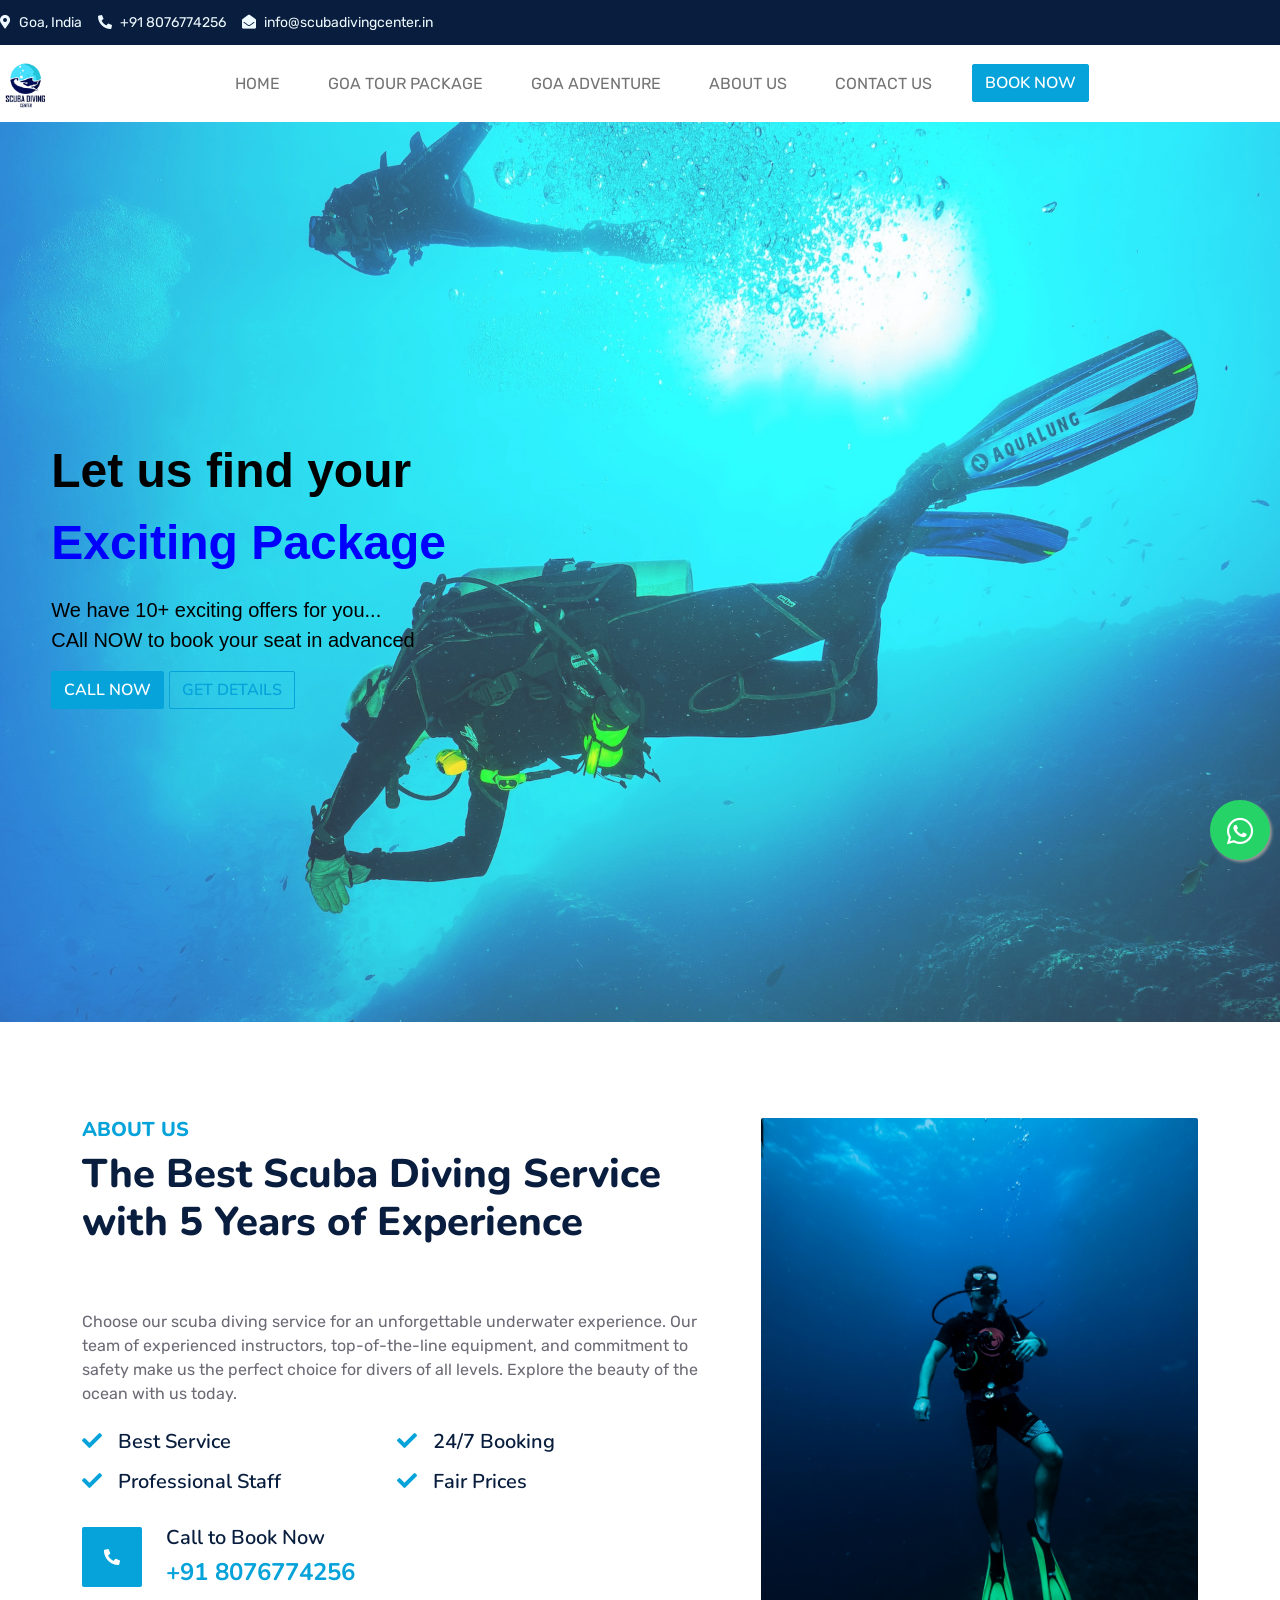
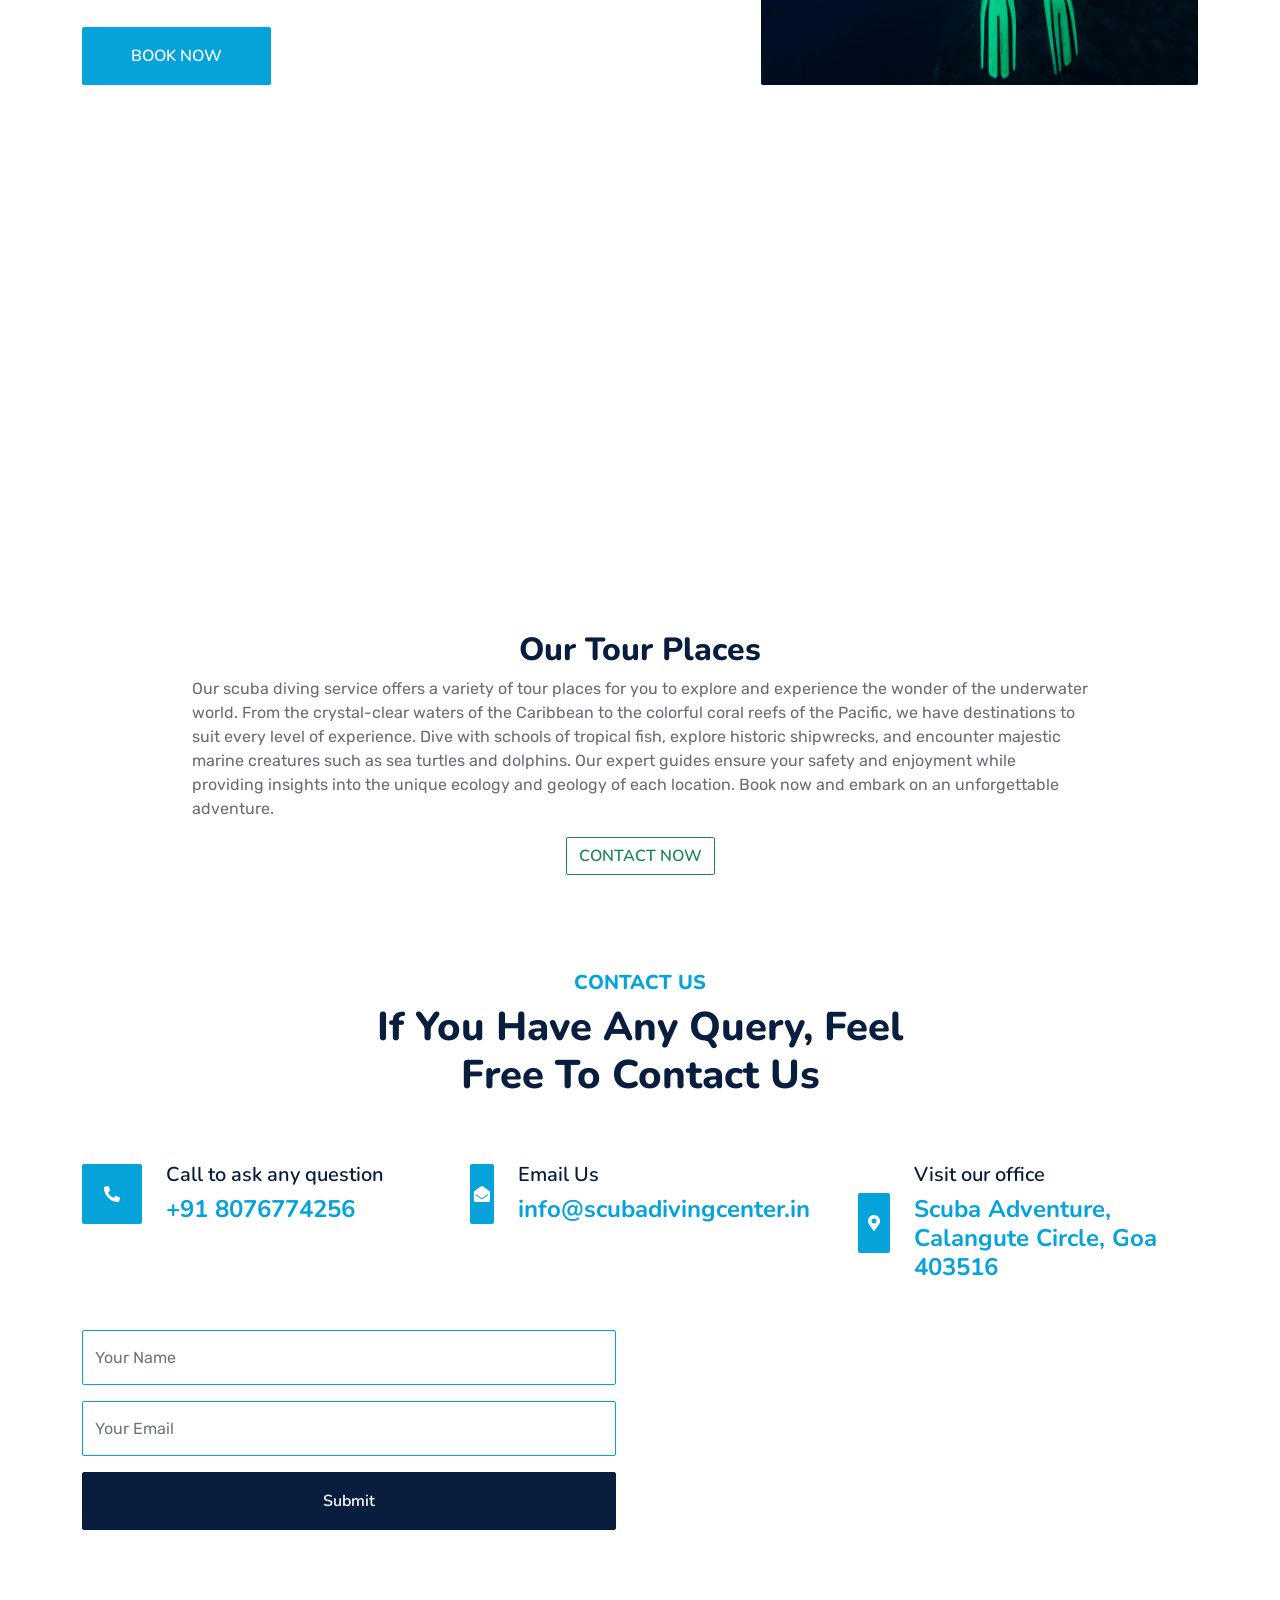
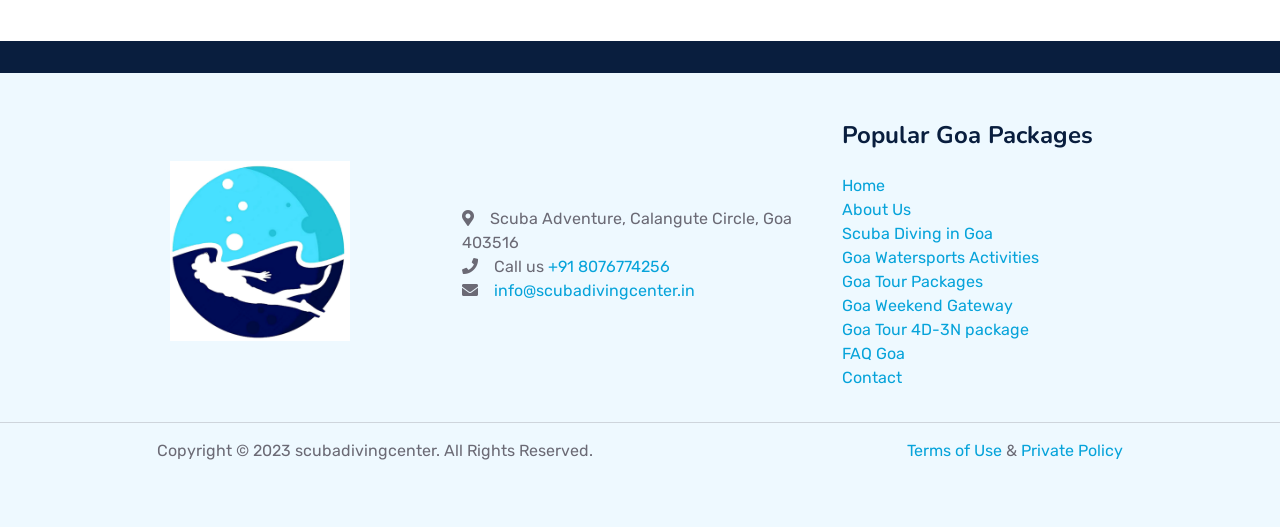
<file: about.html>
<!DOCTYPE html>
<html lang="en">

<head>
    <meta charset="utf-8">
    <title>About Us</title>
    <meta content="width=device-width, initial-scale=1.0" name="viewport">
    <meta content="scubadivingcenter" name="scuba, diving, center">
    <meta content="scubadivingcenter" name="This is a scuba diving services website">
    <!-- <meta property="og:title" content="Diving Scuba"> -->
    <meta name="description" content="This is a scuba diving website which provides different packages to customers">

    <!-- Favicon -->
    <link href="favicon2.ico" rel="icon">
    <!-- Google Web Fonts -->
    <link rel="preconnect" href="https://fonts.googleapis.com">
    <link rel="preconnect" href="https://fonts.gstatic.com" crossorigin>
    <link
        href="https://fonts.googleapis.com/css2?family=Nunito:wght@400;600;700;800&family=Rubik:wght@400;500;600;700&display=swap"
        rel="stylesheet">
    <link href="https://fonts.googleapis.com/css2?family=Poppins:wght@400;700&display=swap" rel="stylesheet">
    <!-- Icon Font Stylesheet -->
    <link href="https://cdnjs.cloudflare.com/ajax/libs/font-awesome/5.10.0/css/all.min.css" rel="stylesheet">
    <link href="https://cdn.jsdelivr.net/npm/bootstrap-icons@1.4.1/font/bootstrap-icons.css" rel="stylesheet">
    <link rel="stylesheet" href="https://cdnjs.cloudflare.com/ajax/libs/font-awesome/5.15.3/css/all.min.css"
        integrity="sha512-b4O4QLHs0nuLwvhO7td0anmr8ETLyDpBDdJzmzvC/XLLXL0JLTFx/tFSGwGdnv7fW1uy8AwdknZQGJZtsnvL6w=="
        crossorigin="anonymous" referrerpolicy="no-referrer" />
    <!-- owl carousel -->
    <link rel="stylesheet" href="https://cdnjs.cloudflare.com/ajax/libs/OwlCarousel2/2.3.4/assets/owl.carousel.min.css">
    <link rel="stylesheet"
        href="https://cdnjs.cloudflare.com/ajax/libs/OwlCarousel2/2.3.4/assets/owl.theme.default.css">
    <script src="https://cdnjs.cloudflare.com/ajax/libs/OwlCarousel2/2.2.1/owl.carousel.js"></script>
    <!-- Libraries Stylesheet -->
    <link href="lib/owlcarousel/assets/owl.carousel.min.css" rel="stylesheet">
    <link href="lib/animate/animate.min.css" rel="stylesheet">
    <!-- Customized Bootstrap Stylesheet -->
    <link href="css/bootstrap.min.css" rel="stylesheet">
    <!-- main css -->
    <link rel="stylesheet" href="css/style.css">
    <!-- pricing css -->
    <link rel="stylesheet" href="css/pricing.css">
    <!-- owl carousel css -->
    <link rel="stylesheet" href="css/owl-carousel.css">
    <!-- whatsapp css -->
    <link rel="stylesheet" href="css/whatsapp.css">
    <!-- multiple carousel css -->
    <link rel="stylesheet" href="css/multiple-carousel.css">
    <!-- footer css -->
    <link rel="stylesheet" href="css/footer.css">
    <!-- helper css -->
    <link rel="stylesheet" href="css/helper.css">
    <!-- navbar css -->
    <link rel="stylesheet" href="css/navbar.css">
    <!-- caro css -->
    <link rel="stylesheet" href="css/caro.css">
    <!-- a css -->
    <link rel="stylesheet" href="css/a.css">
    <!-- about css -->
    <link rel="stylesheet" href="css/about.css">
    <!-- animations css -->
    <link rel="stylesheet" href="css/parallax_zoom-over.css">
    <!-- scuba logo css -->
    <link rel="stylesheet" href="css/scuba-logo.css">
    <!-- about page css -->
    <link rel="stylesheet" href="public/src/css/about-page.css">

    <script src="https://ajax.googleapis.com/ajax/libs/jquery/3.3.1/jquery.min.js"></script>
    <script src="https://cdnjs.cloudflare.com/ajax/libs/popper.js/1.12.9/umd/popper.min.js"></script>
    <script src="https://maxcdn.bootstrapcdn.com/bootstrap/4.0.0/js/bootstrap.min.js"></script>
    <!-- <script src="js/scroll-logo.js"></script> -->
    <style>
        @media (max-width: 600px) {
            .navbar-collapse {
                position: fixed;
                top: 0;
                bottom: 0;
                right: -51vw;
                z-index: 9999;
                width: 50vw !important;
                padding-top: 2rem;
                background-color: #fff;
                transition: all 0.1s ease-in-out;
            }

            .navbar-toggler {
                border: none;
            }

            .navbar-toggler:focus {
                outline: none;
            }

            .navbar-collapse.show {
                right: 0;
            }

            .close-btn {
                position: absolute !important;
                top: 0;
                right: 0;
            }

            .navbar-nav {
                gap: 0 !important;
            }

            .navbar-nav li {
                padding: 2px;
                padding-left: 10px !important;
            }

            .nav-logo {
                display: block !important;
                width: 20vw;
                margin: auto auto;
            }

            .logo-left {
                width: 16vw !important;
            }
        }

        @media (max-width: 800px) {
            .navbar-collapse {
                position: fixed;
                top: 0;
                bottom: 0;
                right: -51vw;
                z-index: 9999;
                width: 50vw !important;
                padding-top: 2rem;
                background-color: #fff;
                transition: all 0.1s ease-in-out;
            }

            .navbar-toggler {
                border: none;
            }

            .navbar-toggler:focus {
                outline: none;
            }

            .navbar-collapse.show {
                right: 0;
            }

            .close-btn {
                position: absolute !important;
                top: 0;
                right: 0;
            }

            .navbar-nav {
                gap: 0 !important;
            }

            .navbar-nav li {
                padding: 2px;
                padding-left: 10px !important;
            }

            .nav-logo {
                display: block !important;
                width: 20vw;
                margin: auto auto;
            }

            .logo-left {
                width: 16vw !important;
            }
        }
    </style>
</head>

<body class="overflow-auto bg-cover bg-fixed shadow-lg"
    style="background-image:url('#'); background-position: center -80px; scroll-behavior: smooth; overflow-x: hidden !important;">

    <!-- Spinner Start -->
    <!-- <div id="spinner"
        class="show bg-white position-fixed translate-middle w-100 vh-100 top-50 start-50 d-flex align-items-center justify-content-center">
        <div class="spinner-border text-primary" role="status">
            <span class="visually-hidden">Loading...</span>
        </div>
    </div> -->
    <!-- Spinner End -->

    <!-- Topbar Start -->
    <div class="container-fluid bg-dark d-none d-lg-block" style="z-index: 9;">
        <div class="row gx-0" style="justify-content: flex-start;">
            <div class="col-lg-8 text-center text-lg-start mb-2 mb-lg-0">
                <div class="d-inline-flex align-items-center" style="height: 45px;">
                    <!-- <small class="me-3" style="background-color: white;"> <img
                            class="img-fluid embed-responsive embed-responsive-16by9" src="favicon.png" alt="scuba logo"
                            style="z-index: 9; height: 15vh; border-bottom: 8px solid #d5ae82; border-right: 8px solid #d5ae82;" loading="lazy"></small> -->
                    <small class="me-3 text-light"><i class="fa fa-map-marker-alt me-2"></i>Goa, India</small>
                    <small class="me-3 text-light"><i class="fa fa-phone-alt me-2"></i>+91 8076774256</small>
                    <small class="text-light"><i class="fa fa-envelope-open me-2"></i>info@scubadivingcenter.in</small>
                </div>
            </div>
        </div>
    </div>
    </div>
    <!-- Topbar End -->

    <!-- whatsapp popup start -->
    <a href="https://api.whatsapp.com/send?phone=918076774256&text=Hello,its%20great%20to%20know%20about%20scubadivingcenter.in%20Help%20me%20with%20the%20package%20details%20and%20further%20process."
        class="float-w" target="_blank">
        <i class="fab fa-whatsapp my-float-w"></i>
    </a>
    <!-- whatsapp popup end -->

    <!-- navbar start -->
    <nav class="navbar navbar-expand-md navbar-light bg-white">
        <a class="navbar-brand" href="#"><img src="favicon.png" class="img-fluid logo-left" style="width: 4vw;"></a>
        <button class="navbar-toggler" type="button" data-toggle="collapse" data-target="#navbarNav"
            aria-controls="navbarNav" aria-expanded="false" aria-label="Toggle navigation">
            <span class="navbar-toggler-icon"></span>
        </button>
        <div class="collapse navbar-collapse" id="navbarNav">
            <ul class="navbar-nav mx-auto" style="gap: 2rem;">
                <li class="nav-item active nav-logo" style="display: none;">
                    <img class="img-fluid" src="favicon.png" alt="logo">
                </li>
                <li class="nav-item active">
                    <a class="nav-link" href="index.html">HOME</a>
                </li>
                <li class="nav-item">
                    <a class="nav-link" href="goa-tour-package.html">GOA TOUR PACKAGE</a>
                </li>
                <li class="nav-item">
                    <a class="nav-link" href="goa-adventure.html">GOA ADVENTURE</a>
                </li>
                <li class="nav-item">
                    <a class="nav-link" href="about.html">ABOUT US</a>
                </li>
                <li class="nav-item">
                    <a class="nav-link" href="contact.html">CONTACT US</a>
                </li>
                <li class="nav-item">
                    <a class="btn btn-primary btn-book-now" href="#"
                        onclick="callNumber('+91 8076774256'); return false">BOOK NOW</a>
                </li>
                <li class="nav-item">
                    <button type="button" class="close navbar-toggler close-btn" aria-label="Close">
                        <span aria-hidden="true">&times;</span>
                    </button>
                </li>
            </ul>
        </div>
    </nav>
    <!-- navbar end -->

    <!-- first section start -->
    <section
        style="background-image: url(img/about-cover.webp); height: 100vh; background-size: cover; background-repeat: no-repeat; background-position: center; overflow-x: hidden !important; width: 100vw;">
        <div
            style="width: 100vw; height: 100vh; display: flex; flex-direction: column; justify-content: center; align-items: flex-start; padding-left: 4vw; color: white; font-family: sans-serif; background-color: rgba(240, 248, 255, 0.19);">
            <p style="color: black; font-size: 48px; font-weight: 900;">Let us find your <br><span
                    style="color: blue; font-size: 48px; font-weight: 900;">Exciting Package</span></p>
            <p style="color: black; font-family: sans-serif; font-size: 20px;">We have 10+ exciting offers for
                you...<br>CAll NOW to book your seat in advanced
            </p>
            <div>
                <a href="#" class="btn btn-primary" onclick="callNumber('+918076774256'); return false;">CALL NOW</a>
                <a href="https://api.whatsapp.com/send?phone=918076774256&text=Hello,its%20great%20to%20know%20about%20scubadivingcenter.in%20Help%20me%20with%20the%20package%20details%20and%20further%20process."
                    target="_blank" class="btn btn-outline-primary">GET DETAILS</a>
            </div>
        </div>
    </section>
    <!-- first section end -->

    <!-- About Start -->
    <div class="container-fluid py-5 wow fadeInUp" data-wow-delay="0.1s"
        style="overflow-x: hidden !important; width: 100vw;">
        <div class="container py-5">
            <div class="row g-5">
                <div class="col-lg-7">
                    <div class="section-title position-relative pb-3 mb-5">
                        <h5 class="fw-bold text-primary text-uppercase">About Us</h5>
                        <h1 class="mb-0">The Best Scuba Diving Service with 5 Years of Experience</h1>
                    </div>
                    <p class="mb-4">Choose our scuba diving service for an unforgettable underwater experience. Our team
                        of experienced instructors, top-of-the-line equipment, and commitment to safety make us the
                        perfect choice for divers of all levels. Explore the beauty of the ocean with us today.</p>
                    <div class="row g-0 mb-3">
                        <div class="col-sm-6 wow zoomIn" data-wow-delay="0.2s">
                            <h5 class="mb-3"><i class="fa fa-check text-primary me-3"></i>Best Service</h5>
                            <h5 class="mb-3"><i class="fa fa-check text-primary me-3"></i>Professional Staff</h5>
                        </div>
                        <div class="col-sm-6 wow zoomIn" data-wow-delay="0.4s">
                            <h5 class="mb-3"><i class="fa fa-check text-primary me-3"></i>24/7 Booking</h5>
                            <h5 class="mb-3"><i class="fa fa-check text-primary me-3"></i>Fair Prices</h5>
                        </div>
                    </div>
                    <div class="d-flex align-items-center mb-4 wow fadeIn" data-wow-delay="0.6s">
                        <div class="bg-primary d-flex align-items-center justify-content-center rounded"
                            style="width: 60px; height: 60px;">
                            <i class="fa fa-phone-alt text-white"></i>
                        </div>
                        <div class="ps-4">
                            <h5 class="mb-2">Call to Book Now</h5>
                            <h4 class="text-primary mb-0">+91 8076774256</h4>
                        </div>
                    </div>
                    <a href="quote.html" class="btn btn-primary py-3 px-5 mt-3 wow zoomIn" data-wow-delay="0.9s">BOOK
                        NOW</a>
                </div>
                <div class="col-lg-5" style="min-height: 500px;">
                    <div class="position-relative h-100">
                        <img class="position-absolute w-100 h-100 rounded wow zoomIn" data-wow-delay="0.9s"
                            src="img/about-img.webp" style="object-fit: cover;">
                    </div>
                </div>
            </div>
        </div>
    </div>
    <!-- About End -->

    <!-- video start -->
    <div class="container-fluid" style="overflow-x: hidden !important; width: 100vw;">
        <div class="" style="display: flex; justify-content: space-between; flex-wrap: wrap;">
            <div class="iframe-wrapper"
                style="display: flex; justify-content: center; align-items: center; width: 100vw;">
                <iframe src="https://www.youtube.com/embed/V7HGRPZIvMA" class="my-iframe" title="YouTube video player"
                    frameborder="0" style="margin: auto auto; height: 50vh; width: 50vw;"
                    allow="accelerometer; autoplay; clipboard-write; encrypted-media; gyroscope; picture-in-picture; web-share"
                    allowfullscreen></iframe>
            </div>
            <div class="col-12 col-md-6"
                style="display: flex; flex-direction: column; justify-content: center; align-items: center; flex-wrap: nowrap; width: 100vw;">
                <h2>Our Tour Places</h2>
                <p class="" style="max-width: 70vw;">Our scuba diving service offers a variety of tour places for
                    you to
                    explore and experience the wonder of the underwater world. From the crystal-clear waters of the
                    Caribbean to the colorful coral reefs of the Pacific, we have destinations to suit every level of
                    experience. Dive with schools of tropical fish, explore historic shipwrecks, and encounter majestic
                    marine creatures such as sea turtles and dolphins. Our expert guides ensure your safety and
                    enjoyment while providing insights into the unique ecology and geology of each location. Book now
                    and embark on an unforgettable adventure.
                </p>
                <a href="https://api.whatsapp.com/send?phone=918076774256&text=Hello,its%20great%20to%20know%20about%20scubadivingcenter.in%20Help%20me%20with%20the%20package%20details%20and%20further%20process."
                    target="_blank" class="btn btn-outline-success">CONTACT NOW</a>
            </div>
        </div>
    </div>
    <!-- video end -->

    <!-- contact us start -->
    <div class="container-fluid py-5 wow fadeInUp" data-wow-delay="0.1s"
        style="overflow-x: hidden !important; width: 100vw;">
        <div class="container py-5">
            <div class="section-title text-center position-relative pb-3 mb-5 mx-auto" style="max-width: 600px;">
                <h5 class="fw-bold text-primary text-uppercase">Contact Us</h5>
                <h1 class="mb-0">If You Have Any Query, Feel Free To Contact Us</h1>
            </div>
            <div class="row g-5 mb-5">
                <div class="col-lg-4">
                    <div class="d-flex align-items-center wow fadeIn" data-wow-delay="0.1s">
                        <div class="bg-primary d-flex align-items-center justify-content-center rounded"
                            style="width: 60px; height: 60px;">
                            <i class="fa fa-phone-alt text-white"></i>
                        </div>
                        <div class="ps-4">
                            <h5 class="mb-2">Call to ask any question</h5>
                            <h4 class="text-primary mb-0">+91 8076774256</h4>
                        </div>
                    </div>
                </div>
                <div class="col-lg-4">
                    <div class="d-flex align-items-center wow fadeIn" data-wow-delay="0.4s">
                        <div class="bg-primary d-flex align-items-center justify-content-center rounded"
                            style="width: 60px; height: 60px;">
                            <i class="fa fa-envelope-open text-white"></i>
                        </div>
                        <div class="ps-4">
                            <h5 class="mb-2">Email Us</h5>
                            <h4 class="text-primary mb-0">info@scubadivingcenter.in</h4>
                        </div>
                    </div>
                </div>
                <div class="col-lg-4">
                    <div class="d-flex align-items-center wow fadeIn" data-wow-delay="0.8s">
                        <div class="bg-primary d-flex align-items-center justify-content-center rounded"
                            style="width: 60px; height: 60px;">
                            <i class="fa fa-map-marker-alt text-white"></i>
                        </div>
                        <div class="ps-4">
                            <h5 class="mb-2">Visit our office</h5>
                            <h4 class="text-primary mb-0">Scuba Adventure, Calangute Circle, Goa 403516</h4>
                        </div>
                    </div>
                </div>
            </div>
            <div class="row g-5">
                <div class="col-lg-6 wow slideInUp" data-wow-delay="0.3s">
                    <form action="https://formspree.io/f/xzbqyqqb" method="POST" target="_blank">
                        <div class="row g-3">
                            <div class="col-xl-12">
                                <input type="text" class="form-control" placeholder="Your Name" name="name"
                                    style="height: 55px; border: 1px solid #06a3da">
                            </div>
                            <div class="col-12">
                                <input type="email" class="form-control" placeholder="Your Email" name="email"
                                    style="height: 55px; border: 1px solid #06a3da">
                            </div>
                            <div class="col-12">
                                <button class="btn btn-dark w-100 py-3" type="submit"
                                    data-testid="submit-button">Submit</button>
                            </div>
                        </div>
                    </form>
                </div>
                <div class="col-lg-6 wow slideInUp" data-wow-delay="0.6s">
                    <iframe
                        src="https://www.google.com/maps/embed?pb=!1m18!1m12!1m3!1d3844.730723658561!2d73.77778967499243!3d15.498909785101056!2m3!1f0!2f0!3f0!3m2!1i1024!2i768!4f13.1!3m3!1m2!1s0x3bbfc11093bed1d1%3A0x1a9ee192e2e18619!2scoco%20jetty!5e0!3m2!1sen!2sbd!4v1682788520186!5m2!1sen!2sbd"
                        width="600" height="600" style="border:0;" allowfullscreen="true" loading="lazy"
                        referrerpolicy="no-referrer-when-downgrade"></iframe>
                </div>
            </div>
        </div>
    </div>
    <!-- contact us end -->

    <!-- footer start -->
    <div class="bg-dark py-3">
        <div class="container">
            <div class="d-flex justify-content-between align-items-center">
                <div class="widgets-section">
                </div>
            </div>
        </div>
    </div>
    <footer class="bg-light py-5">
        <div class="container">
            <div class="row" style="display: flex; justify-content: center; align-items: center;">
                <div class="col-md-4 scuba-div" style="display: flex; justify-content: center; align-items: center;">
                    <div class="logo mb-4 bg-white">
                        <a href="#"><img src="favicon2.ico" alt="scuba logo" loading="lazy"
                                class="img-fluid bg-white scuba-logo" style="width: fit-content; height: 20vh;"></a>
                    </div>
                </div>
                <div class="col-md-4">
                    <div class="info">
                        <ul class="list-unstyled">
                            <li><i class="fas fa-map-marker-alt me-3"></i>Scuba Adventure,
                                Calangute Circle, Goa 403516
                            </li>
                            <li style="cursor: pointer;"><i class="fas fa-phone me-3"></i>Call us <a
                                    style="color: #06A3DA;" onclick="callNumber('+91 8076774256'); return false">+91
                                    8076774256</a>
                            </li>
                            <li><i class="fas fa-envelope me-3"></i><a
                                    href="mailto:info@scubadivingcenter.in">info@scubadivingcenter.in</a>
                            </li>
                        </ul>
                    </div>
                </div>
                <div class="col-md-4">
                    <h4 class="mb-4">Popular Goa Packages</h4>
                    <ul class="list-unstyled">
                        <li><a href="index.html">Home</a></li>
                        <li><a href="about.html">About Us</a></li>
                        <li><a href="goa-tour-package.html">Scuba Diving in Goa</a></li>
                        <li><a href="goa-adventure.html">Goa Watersports Activities</a></li>
                        <li><a href="goa-tour-package.html">Goa Tour Packages</a></li>
                        <li><a href="goa-tour-package.html">Goa Weekend Gateway</a></li>
                        <li><a href="goa-tour-package.html">Goa Tour 4D-3N package</a></li>
                        <li><a href="about.html">FAQ Goa</a></li>
                        <li><a href="contact.html">Contact</a></li>
                    </ul>
                </div>
            </div>
        </div>
        <hr>
        <div class="footer-bottom">
            <p>Copyright © 2023 scubadivingcenter. All Rights Reserved.</p>
            <p><a href="terms.html">Terms of Use</a> & <a href="policy.html">Private Policy</a></p>
        </div>
    </footer>
    <!-- footer end -->

    <!-- JavaScript Libraries -->
    <script src="https://code.jquery.com/jquery-3.4.1.min.js"></script>
    <script src="https://cdn.jsdelivr.net/npm/bootstrap@5.0.0/dist/js/bootstrap.bundle.min.js"></script>
    <script src="lib/wow/wow.min.js"></script>
    <script src="lib/easing/easing.min.js"></script>
    <script src="lib/waypoints/waypoints.min.js"></script>
    <script src="lib/counterup/counterup.min.js"></script>
    <script src="lib/owlcarousel/owl.carousel.min.js"></script>
    <!-- javascript scripts -->
    <script src="js/main.js"></script>
    <script src="js/owl-carousel.js"></script>
    <script src="js/helper.js"></script>
    <script src="js/a.js"></script>
    <script src="js/about.js"></script>
    <script src="js/counter.js"></script>
    <script src="js/whatsapp-home.js"></script>
    <script src="js/callNumber.js"></script>
    <script src="public/src/js/goa-adventure.js"></script>
    <script>
        // Wait for the DOM to be fully loaded before doing anything
        document.addEventListener("DOMContentLoaded", function () {
            // Get the navbar toggler button, the navbar collapse element, and the close button
            var navbarToggler = document.querySelector(".navbar-toggler");
            var navbarCollapse = document.querySelector(".navbar-collapse");
            var closeButton = document.querySelector(".close-btn");

            // Add a click event listener to the navbar toggler button
            navbarToggler.addEventListener("click", function () {
                // Toggle the "show" class on the navbar collapse element
                navbarCollapse.classList.toggle("show");
            });

            // Add a click event listener to the close button
            closeButton.addEventListener("click", function () {
                // Remove the "show" class from the navbar collapse element
                navbarCollapse.classList.remove("show");
            });
        });
    </script>
</body>

</html>
</file>
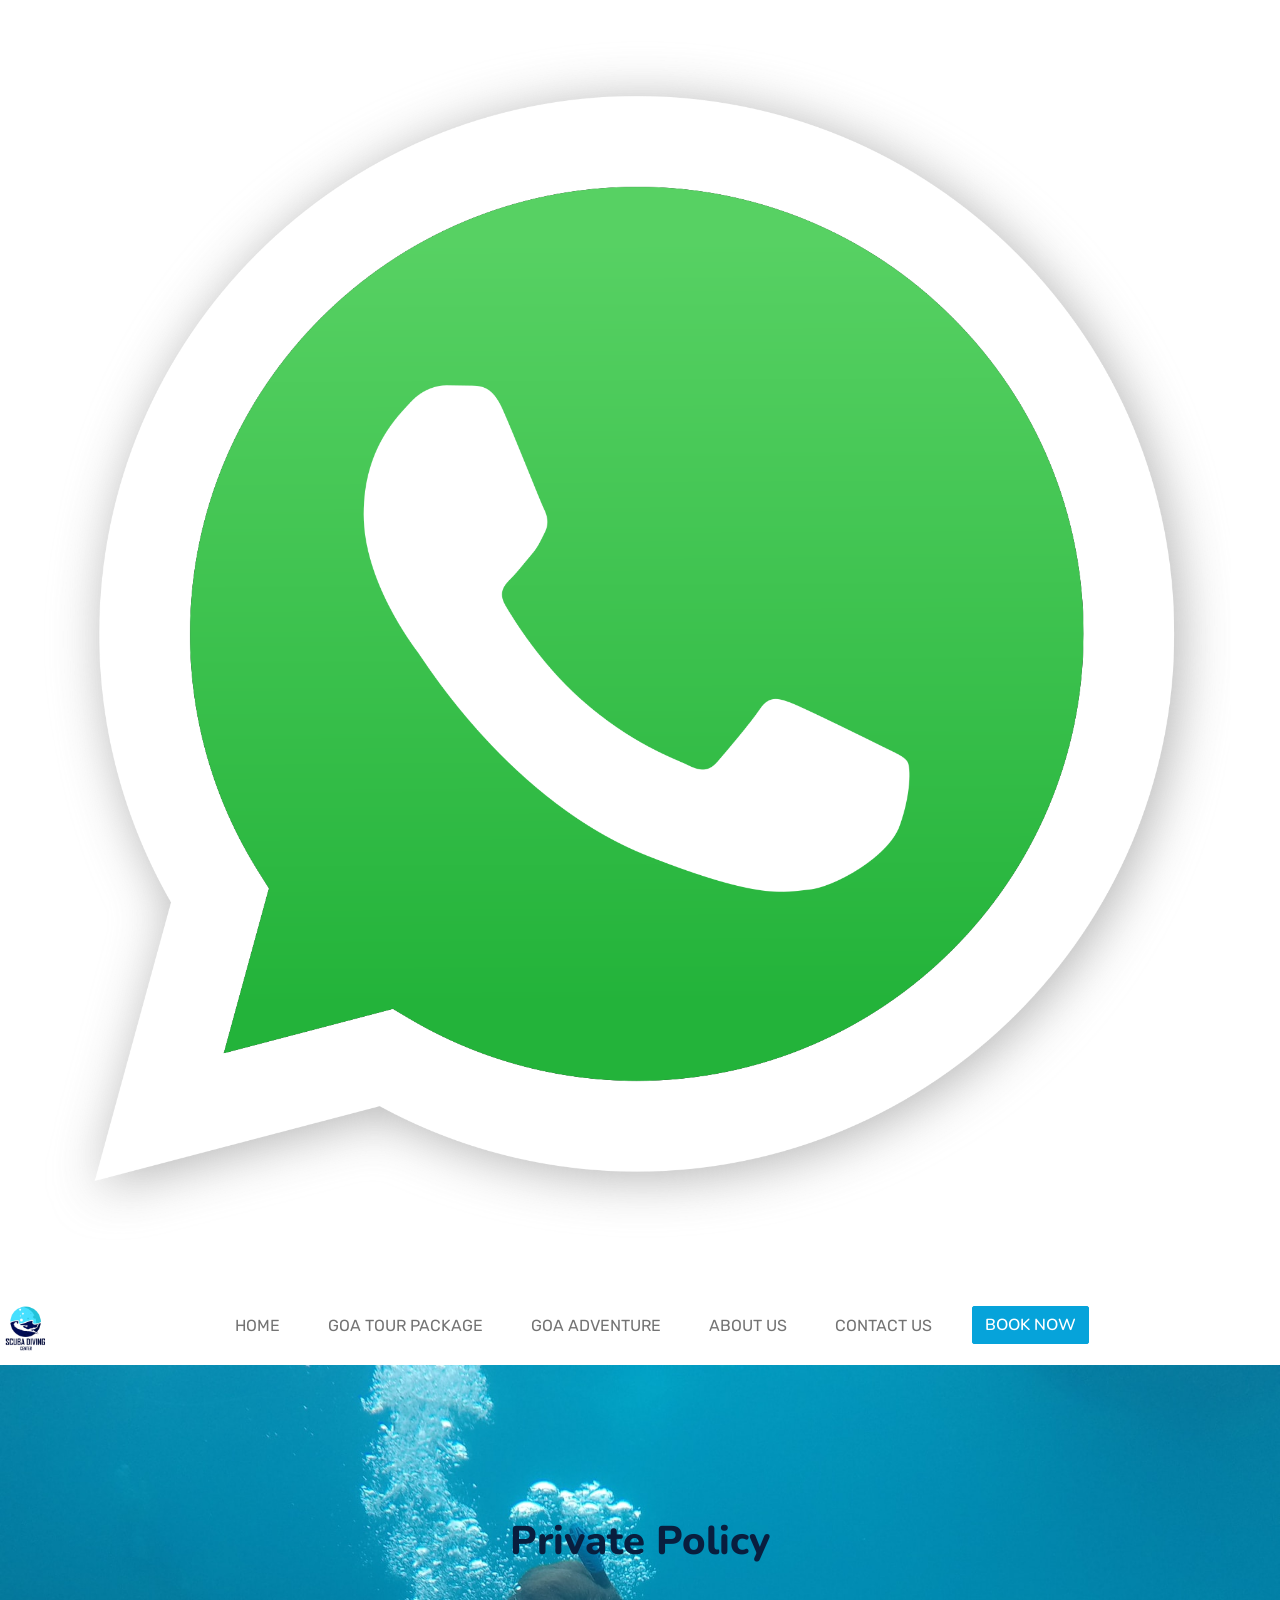
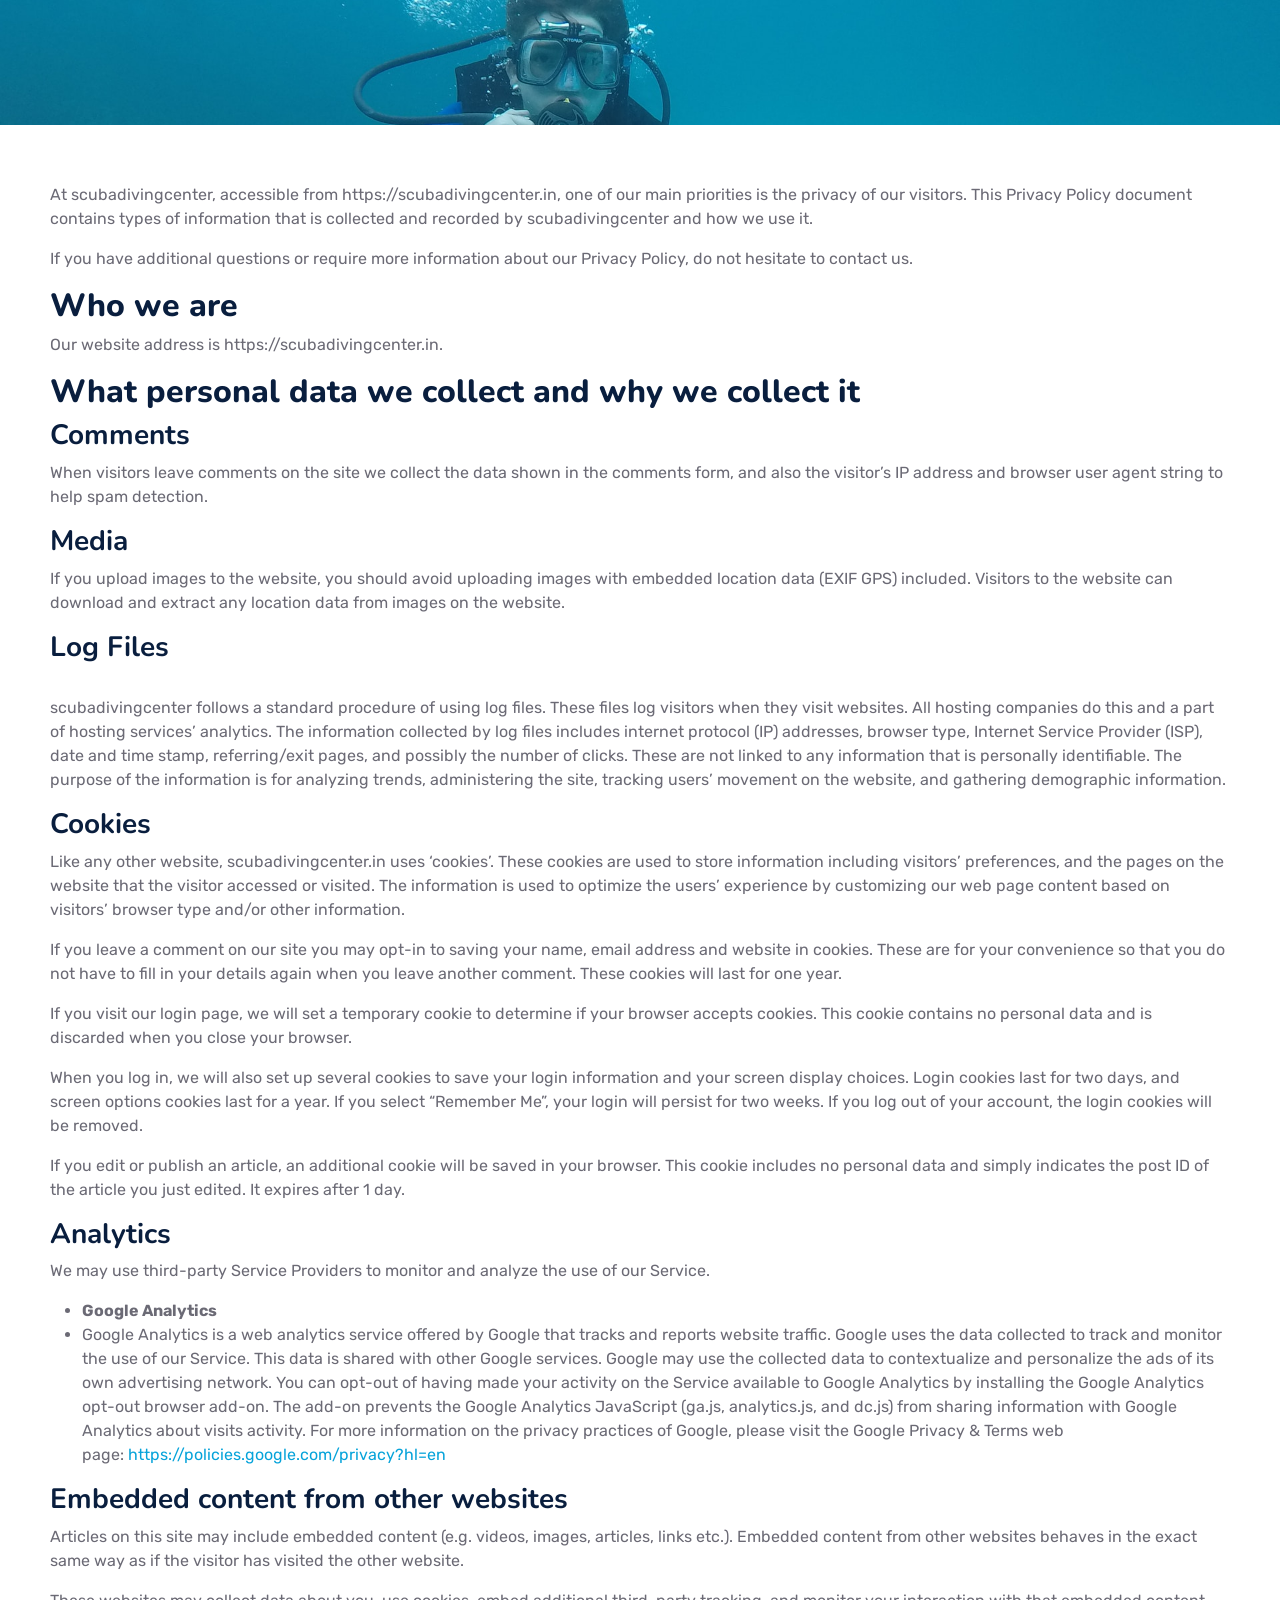
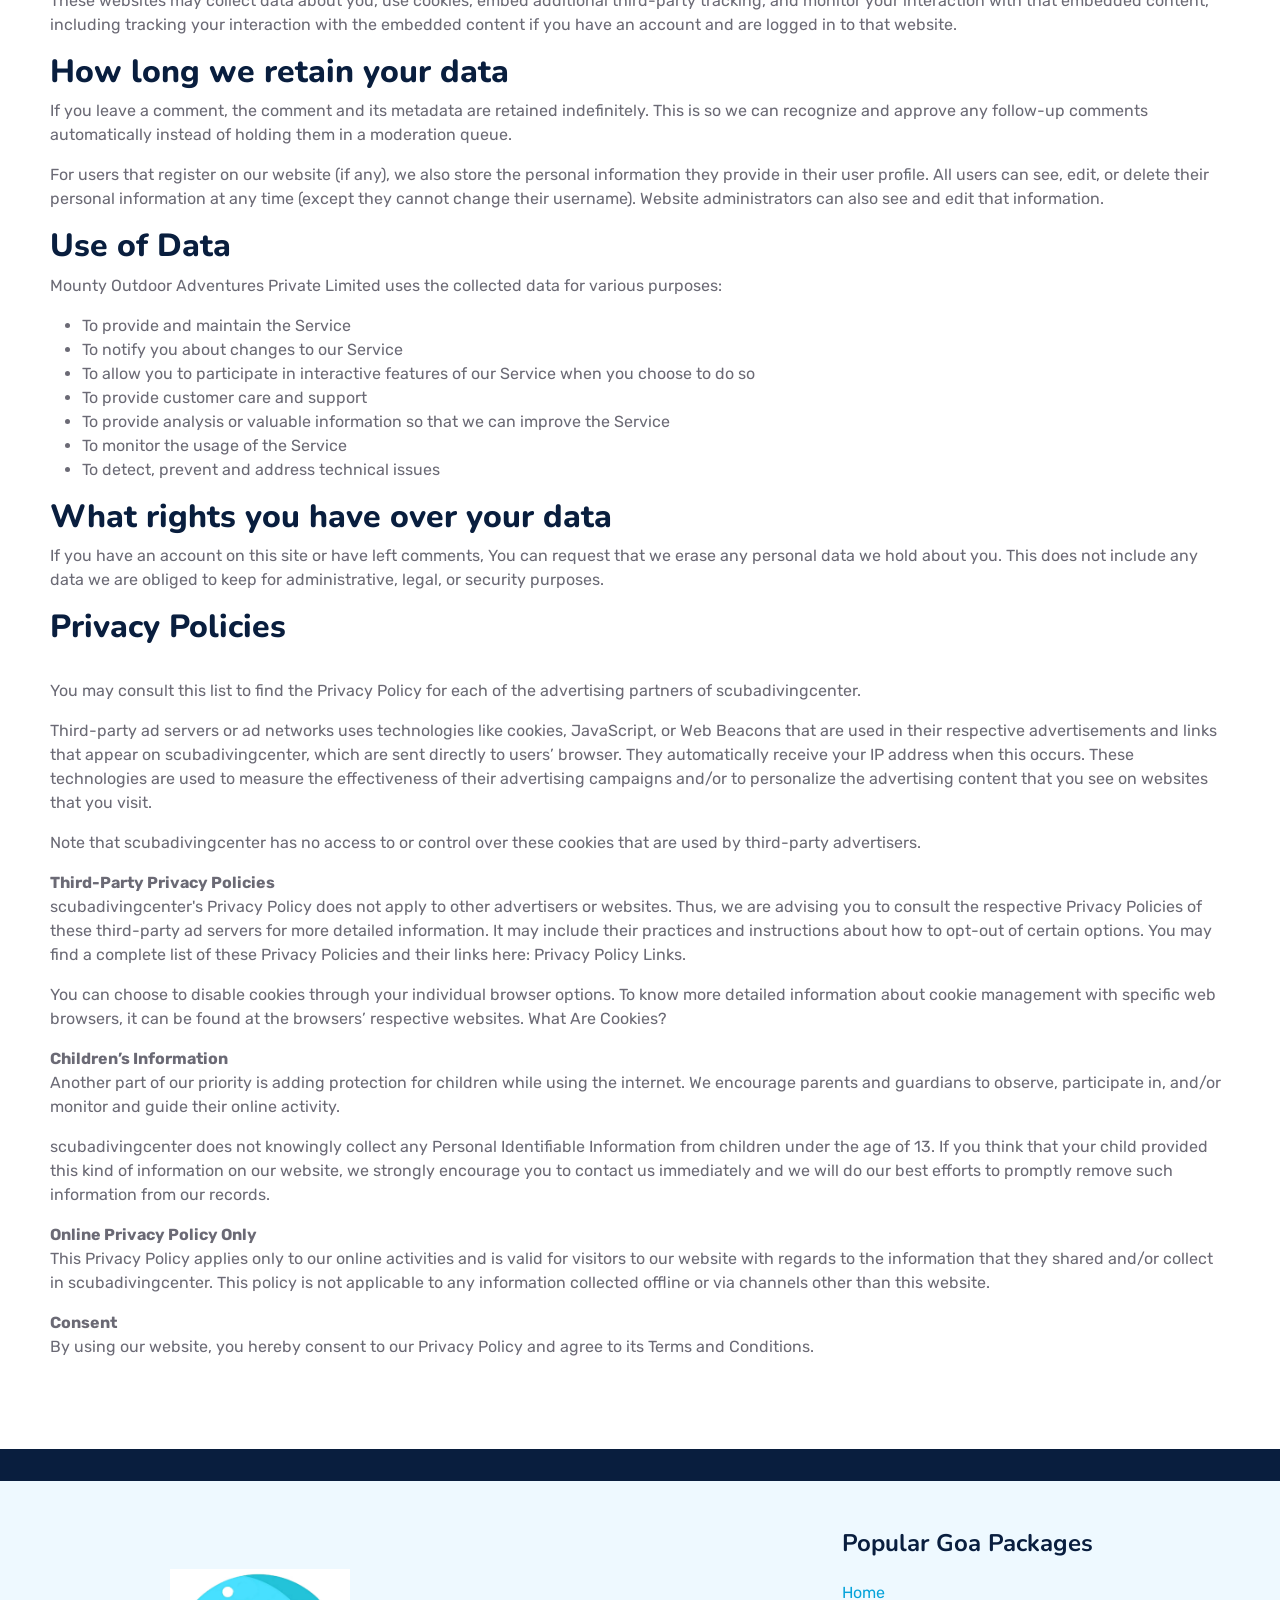
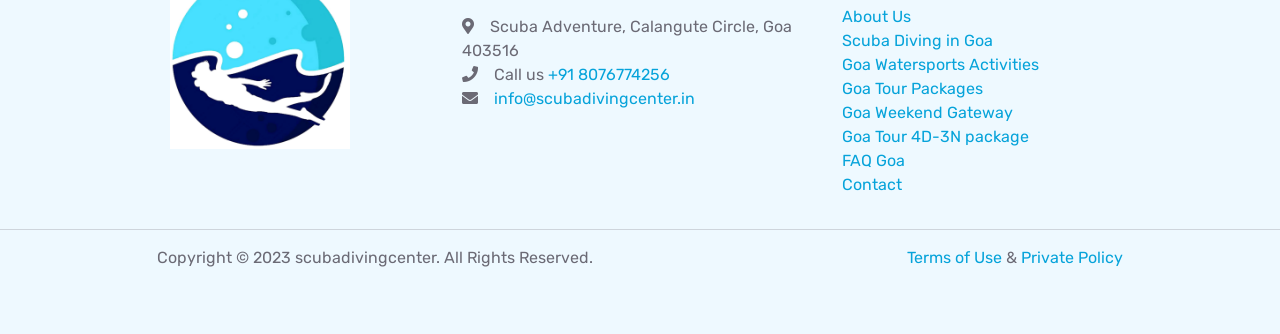
<file: policy.html>
<!DOCTYPE html>
<html lang="en">

<head>
    <meta charset="utf-8">
    <title>Private Policy</title>
    <meta content="width=device-width, initial-scale=1.0" name="viewport">
    <meta content="scubadivingcenter" name="scuba, diving, center">
    <meta content="scubadivingcenter" name="This is a scuba diving services website">
    <!-- <meta property="og:title" content="Diving Scuba"> -->
    <meta name="description" content="This is a scuba diving website which provides different packages to customers">

    <!-- Favicon -->
    <link href="favicon2.ico" rel="icon">

    <!-- Google Web Fonts -->
    <link rel="preconnect" href="https://fonts.googleapis.com">
    <link rel="preconnect" href="https://fonts.gstatic.com" crossorigin>
    <link
        href="https://fonts.googleapis.com/css2?family=Nunito:wght@400;600;700;800&family=Rubik:wght@400;500;600;700&display=swap"
        rel="stylesheet">
    <link href="https://fonts.googleapis.com/css2?family=Poppins:wght@400;700&display=swap" rel="stylesheet">

    <!-- Icon Font Stylesheet -->
    <link href="https://cdnjs.cloudflare.com/ajax/libs/font-awesome/5.10.0/css/all.min.css" rel="stylesheet">
    <link href="https://cdn.jsdelivr.net/npm/bootstrap-icons@1.4.1/font/bootstrap-icons.css" rel="stylesheet">
    <link rel="stylesheet" href="https://cdnjs.cloudflare.com/ajax/libs/font-awesome/5.15.3/css/all.min.css"
        integrity="sha512-b4O4QLHs0nuLwvhO7td0anmr8ETLyDpBDdJzmzvC/XLLXL0JLTFx/tFSGwGdnv7fW1uy8AwdknZQGJZtsnvL6w=="
        crossorigin="anonymous" referrerpolicy="no-referrer" />


    <!-- owl carousel -->
    <link rel="stylesheet" href="https://cdnjs.cloudflare.com/ajax/libs/OwlCarousel2/2.3.4/assets/owl.carousel.min.css">
    <link rel="stylesheet"
        href="https://cdnjs.cloudflare.com/ajax/libs/OwlCarousel2/2.3.4/assets/owl.theme.default.css">
    <script src="https://cdnjs.cloudflare.com/ajax/libs/OwlCarousel2/2.2.1/owl.carousel.js"></script>

    <!-- Libraries Stylesheet -->
    <link href="lib/owlcarousel/assets/owl.carousel.min.css" rel="stylesheet">
    <link href="lib/animate/animate.min.css" rel="stylesheet">

    <!-- Customized Bootstrap Stylesheet -->
    <link href="css/bootstrap.min.css" rel="stylesheet">

    <!-- main css -->
    <link rel="stylesheet" href="css/style.css">
    <!-- pricing css -->
    <link rel="stylesheet" href="css/pricing.css">
    <!-- owl carousel css -->
    <link rel="stylesheet" href="css/owl-carousel.css">
    <!-- whatsapp css -->
    <link rel="stylesheet" href="css/whatsapp.css">
    <!-- multiple carousel css -->
    <link rel="stylesheet" href="css/multiple-carousel.css">
    <!-- footer css -->
    <link rel="stylesheet" href="css/footer.css">
    <!-- helper css -->
    <link rel="stylesheet" href="css/helper.css">
    <!-- navbar css -->
    <link rel="stylesheet" href="css/navbar.css">
    <!-- caro css -->
    <link rel="stylesheet" href="css/caro.css">
    <!-- a css -->
    <link rel="stylesheet" href="css/a.css">
    <!-- about css -->
    <link rel="stylesheet" href="css/about.css">
    <!-- animations css -->
    <link rel="stylesheet" href="css/parallax_zoom-over.css">
    <!-- scuba logo css -->
    <link rel="stylesheet" href="css/scuba-logo.css">

    <script src="https://ajax.googleapis.com/ajax/libs/jquery/3.3.1/jquery.min.js"></script>
    <script src="https://cdnjs.cloudflare.com/ajax/libs/popper.js/1.12.9/umd/popper.min.js"></script>
    <script src="https://maxcdn.bootstrapcdn.com/bootstrap/4.0.0/js/bootstrap.min.js"></script>
    <!-- <script src="js/scroll-logo.js"></script> -->
    <style>
        @media (max-width: 600px) {
            .navbar-collapse {
                position: fixed;
                top: 0;
                bottom: 0;
                right: -51vw;
                z-index: 9999;
                width: 50vw !important;
                padding-top: 2rem;
                background-color: #fff;
                transition: all 0.1s ease-in-out;
            }

            .navbar-toggler {
                border: none;
            }

            .navbar-toggler:focus {
                outline: none;
            }

            .navbar-collapse.show {
                right: 0;
            }

            .close-btn {
                position: absolute !important;
                top: 0;
                right: 0;
            }

            .navbar-nav {
                gap: 0 !important;
            }

            .navbar-nav li {
                padding: 2px;
                padding-left: 10px !important;
            }

            .nav-logo {
                display: block !important;
                width: 20vw;
                margin: auto auto;
            }

            .logo-left {
                width: 16vw !important;
            }
        }

        @media (max-width: 800px) {
            .navbar-collapse {
                position: fixed;
                top: 0;
                bottom: 0;
                right: -51vw;
                z-index: 9999;
                width: 50vw !important;
                padding-top: 2rem;
                background-color: #fff;
                transition: all 0.1s ease-in-out;
            }

            .navbar-toggler {
                border: none;
            }

            .navbar-toggler:focus {
                outline: none;
            }

            .navbar-collapse.show {
                right: 0;
            }

            .close-btn {
                position: absolute !important;
                top: 0;
                right: 0;
            }

            .navbar-nav {
                gap: 0 !important;
            }

            .navbar-nav li {
                padding: 2px;
                padding-left: 10px !important;
            }

            .nav-logo {
                display: block !important;
                width: 20vw;
                margin: auto auto;
            }

            .logo-left {
                width: 16vw !important;
            }
        }
    </style>
</head>

<body class="overflow-auto bg-cover bg-fixed shadow-lg" style="scroll-behavior: smooth; overflow-x: hidden !important;">

    <!-- whatsapp popup start -->
    <div class="whatsapp-popup">
        <a href="https://api.whatsapp.com/send?phone=918076774256&text=Hello,its%20great%20to%20know%20about%20scubadivingcenter.in%20Help%20me%20with%20the%20package%20details%20and%20further%20process."
            target="_blank">
            <img src="img/whatsapp-logo.webp" alt="whatsapp icon" loading="lazy" class="w-100 img-fluid" />
        </a>
    </div>
    <!-- whatsapp popup end -->

    <!-- navbar start -->
    <nav class="navbar navbar-expand-md navbar-light bg-white">
        <a class="navbar-brand" href="#"><img src="favicon.png" class="img-fluid logo-left" style="width: 4vw;"></a>
        <button class="navbar-toggler" type="button" data-toggle="collapse" data-target="#navbarNav"
            aria-controls="navbarNav" aria-expanded="false" aria-label="Toggle navigation">
            <span class="navbar-toggler-icon"></span>
        </button>
        <div class="collapse navbar-collapse" id="navbarNav">
            <ul class="navbar-nav mx-auto" style="gap: 2rem;">
                <li class="nav-item active nav-logo" style="display: none;">
                    <img class="img-fluid" src="favicon.png" alt="logo">
                </li>
                <li class="nav-item active">
                    <a class="nav-link" href="index.html">HOME</a>
                </li>
                <li class="nav-item">
                    <a class="nav-link" href="goa-tour-package.html">GOA TOUR PACKAGE</a>
                </li>
                <li class="nav-item">
                    <a class="nav-link" href="goa-adventure.html">GOA ADVENTURE</a>
                </li>
                <li class="nav-item">
                    <a class="nav-link" href="about.html">ABOUT US</a>
                </li>
                <li class="nav-item">
                    <a class="nav-link" href="contact.html">CONTACT US</a>
                </li>
                <li class="nav-item">
                    <a class="btn btn-primary btn-book-now" href="#"
                        onclick="callNumber('+91 8076774256'); return false">BOOK NOW</a>
                </li>
                <li class="nav-item">
                    <button type="button" class="close navbar-toggler close-btn" aria-label="Close">
                        <span aria-hidden="true">&times;</span>
                    </button>
                </li>
            </ul>
        </div>
    </nav>
    <!-- navbar end -->

    <!-- bg image start -->
    <div class="bg-image"
        style="height: 40vh; background: url(img/scuba-at-andaman.webp); background-repeat: no-repeat; background-size: cover; display: flex; justify-content: center; align-items: center;">
        <h1>Private Policy</h1>
    </div>
    <!-- bg image end -->


    <!-- policy start -->
    <div style="padding:50px">
        <div class="included-material">

            <h2></h2>



            <div class="entry-content clear" itemprop="text">
                <p>At scubadivingcenter, accessible from https://scubadivingcenter.in, one of our main priorities
                    is the privacy of our visitors. This Privacy Policy document contains types of information that is
                    collected and recorded by scubadivingcenter and how we use it.</p>
                <p>If you have additional questions or require more information about our Privacy Policy, do not
                    hesitate to contact us.</p>
                <h2>Who we are</h2>
                <p>Our website address is https://scubadivingcenter.in.</p>
                <h2>What personal data we collect and why we collect it</h2>
                <h3>Comments</h3>
                <p>When visitors leave comments on the site we collect the data shown in the comments form, and also the
                    visitor’s IP address and browser user agent string to help spam detection.</p>
                <p></p>
                <h3>Media</h3>
                <p>If you upload images to the website, you should avoid uploading images with embedded location data
                    (EXIF GPS) included. Visitors to the website can download and extract any location data from images
                    on the website.</p>
                <h3>Log Files</h3>
                <p><br>scubadivingcenter follows a standard procedure of using log files. These files log visitors
                    when they visit websites. All hosting companies do this and a part of hosting services’ analytics.
                    The information collected by log files includes internet protocol (IP) addresses, browser type,
                    Internet Service Provider (ISP), date and time stamp, referring/exit pages, and possibly the number
                    of clicks. These are not linked to any information that is personally identifiable. The purpose of
                    the information is for analyzing trends, administering the site, tracking users’ movement on the
                    website, and gathering demographic information.</p>
                <h3>Cookies</h3>
                <p>Like any other website, scubadivingcenter.in uses ‘cookies’. These cookies are used to store
                    information including visitors’ preferences, and the pages on the website that the visitor accessed
                    or visited. The information is used to optimize the users’ experience by customizing our web page
                    content based on visitors’ browser type and/or other information.</p>
                <p>If you leave a comment on our site you may opt-in to saving your name, email address and website in
                    cookies. These are for your convenience so that you do not have to fill in your details again when
                    you leave another comment. These cookies will last for one year.</p>
                <p>If you visit our login page, we will set a temporary cookie to determine if your browser accepts
                    cookies. This cookie contains no personal data and is discarded when you close your browser.</p>
                <p>When you log in, we will also set up several cookies to save your login information and your screen
                    display choices. Login cookies last for two days, and screen options cookies last for a year. If you
                    select “Remember Me”, your login will persist for two weeks. If you log out of your account, the
                    login cookies will be removed.</p>
                <p>If you edit or publish an article, an additional cookie will be saved in your browser. This cookie
                    includes no personal data and simply indicates the post ID of the article you just edited. It
                    expires after 1 day.</p>
                <h3>Analytics</h3>
                <p>We may use third-party Service Providers to monitor and analyze the use of our Service.</p>
                <ul>
                    <li><strong>Google Analytics</strong></li>
                    <li>Google Analytics is a web analytics service offered by Google that tracks and reports website
                        traffic. Google uses the data collected to track and monitor the use of our Service. This data
                        is shared with other Google services. Google may use the collected data to contextualize and
                        personalize the ads of its own advertising network. You can opt-out of having made your activity
                        on the Service available to Google Analytics by installing the Google Analytics opt-out browser
                        add-on. The add-on prevents the Google Analytics JavaScript (ga.js, analytics.js, and dc.js)
                        from sharing information with Google Analytics about visits activity. For more information on
                        the privacy practices of Google, please visit the Google Privacy &amp; Terms web page:&nbsp;<a
                            href="https://policies.google.com/privacy?hl=en">https://policies.google.com/privacy?hl=en</a>
                    </li>
                </ul>
                <h3>Embedded content from other websites</h3>
                <p>Articles on this site may include embedded content (e.g. videos, images, articles, links etc.).
                    Embedded content from other websites behaves in the exact same way as if the visitor has visited the
                    other website.</p>
                <p>These websites may collect data about you, use cookies, embed additional third-party tracking, and
                    monitor your interaction with that embedded content, including tracking your interaction with the
                    embedded content if you have an account and are logged in to that website.</p>
                <h2>How long we retain your data</h2>
                <p>If you leave a comment, the comment and its metadata are retained indefinitely. This is so we can
                    recognize and approve any follow-up comments automatically instead of holding them in a moderation
                    queue.</p>
                <p>For users that register on our website (if any), we also store the personal information they provide
                    in their user profile. All users can see, edit, or delete their personal information at any time
                    (except they cannot change their username). Website administrators can also see and edit that
                    information.</p>
                <h2>Use of Data</h2>
                <p>Mounty Outdoor Adventures Private Limited uses the collected data for various purposes:</p>
                <ul>
                    <li>To provide and maintain the Service</li>
                    <li>To notify you about changes to our Service</li>
                    <li>To allow you to participate in interactive features of our Service when you choose to do so</li>
                    <li>To provide customer care and support</li>
                    <li>To provide analysis or valuable information so that we can improve the Service</li>
                    <li>To monitor the usage of the Service</li>
                    <li>To detect, prevent and address technical issues</li>
                </ul>
                <h2>What rights you have over your data</h2>
                <p>If you have an account on this site or have left comments, You can request that we erase any personal
                    data we hold about you. This does not include any data we are obliged to keep for administrative,
                    legal, or security purposes.</p>
                <h3></h3>
                <h2>Privacy Policies</h2>
                <p><br>You may consult this list to find the Privacy Policy for each of the advertising partners of
                    scubadivingcenter.</p>
                <p>Third-party ad servers or ad networks uses technologies like cookies, JavaScript, or Web Beacons that
                    are used in their respective advertisements and links that appear on scubadivingcenter, which are
                    sent directly to users’ browser. They automatically receive your IP address when this occurs. These
                    technologies are used to measure the effectiveness of their advertising campaigns and/or to
                    personalize the advertising content that you see on websites that you visit.</p>
                <p>Note that scubadivingcenter has no access to or control over these cookies that are used by
                    third-party advertisers.</p>
                <p><strong>Third-Party Privacy Policies</strong><br>scubadivingcenter's Privacy Policy does not apply
                    to other advertisers or websites. Thus, we are advising you to consult the respective Privacy
                    Policies of these third-party ad servers for more detailed information. It may include their
                    practices and instructions about how to opt-out of certain options. You may find a complete list of
                    these Privacy Policies and their links here: Privacy Policy Links.</p>
                <p>You can choose to disable cookies through your individual browser options. To know more detailed
                    information about cookie management with specific web browsers, it can be found at the browsers’
                    respective websites. What Are Cookies?</p>
                <p><strong>Children’s Information</strong><br>Another part of our priority is adding protection for
                    children while using the internet. We encourage parents and guardians to observe, participate in,
                    and/or monitor and guide their online activity.</p>
                <p>scubadivingcenter does not knowingly collect any Personal Identifiable Information from children
                    under the age of 13. If you think that your child provided this kind of information on our website,
                    we strongly encourage you to contact us immediately and we will do our best efforts to promptly
                    remove such information from our records.</p>
                <p><strong>Online Privacy Policy Only</strong><br>This Privacy Policy applies only to our online
                    activities and is valid for visitors to our website with regards to the information that they shared
                    and/or collect in scubadivingcenter. This policy is not applicable to any information collected
                    offline or via channels other than this website.</p>
                <p><strong>Consent</strong><br>By using our website, you hereby consent to our Privacy Policy and agree
                    to its Terms and Conditions.</p>
            </div>



        </div>
    </div>


    <br>
    <!-- policy end -->

    <!-- footer start -->
    <div class="bg-dark py-3">
        <div class="container">
            <div class="d-flex justify-content-between align-items-center">
                <div class="widgets-section">
                </div>
            </div>
        </div>
    </div>
    <footer class="bg-light py-5">
        <div class="container">
            <div class="row" style="display: flex; justify-content: center; align-items: center;">
                <div class="col-md-4 scuba-div" style="display: flex; justify-content: center; align-items: center;">
                    <div class="logo mb-4 bg-white">
                        <a href="#"><img src="favicon2.ico" alt="scuba logo" loading="lazy"
                                class="img-fluid bg-white scuba-logo" style="width: fit-content; height: 20vh;"></a>
                    </div>
                </div>
                <div class="col-md-4">
                    <div class="info">
                        <ul class="list-unstyled">
                            <li><i class="fas fa-map-marker-alt me-3"></i>Scuba Adventure,
                                Calangute Circle, Goa 403516
                            </li>
                            <li style="cursor: pointer;"><i class="fas fa-phone me-3"></i>Call us <a
                                    style="color: #06A3DA;" onclick="callNumber('+91 8076774256'); return false">+91
                                    8076774256</a>
                            </li>
                            <li><i class="fas fa-envelope me-3"></i><a
                                    href="mailto:info@scubadivingcenter.in">info@scubadivingcenter.in</a>
                            </li>
                        </ul>
                    </div>
                </div>
                <div class="col-md-4">
                    <h4 class="mb-4">Popular Goa Packages</h4>
                    <ul class="list-unstyled">
                        <li><a href="index.html">Home</a></li>
                        <li><a href="about.html">About Us</a></li>
                        <li><a href="goa-tour-package.html">Scuba Diving in Goa</a></li>
                        <li><a href="goa-adventure.html">Goa Watersports Activities</a></li>
                        <li><a href="goa-tour-package.html">Goa Tour Packages</a></li>
                        <li><a href="goa-adventure.html">Goa Weekend Gateway</a></li>
                        <li><a href="goa-adventure.html">Goa Tour 4D-3N package</a></li>
                        <li><a href="about.html">FAQ Goa</a></li>
                        <li><a href="contact.html">Contact</a></li>
                    </ul>
                </div>
            </div>
        </div>
        <hr>
        <div class="footer-bottom">
            <p>Copyright © 2023 scubadivingcenter. All Rights Reserved.</p>
            <p><a href="terms.html">Terms of Use</a> & <a href="policy.html">Private Policy</a></p>
        </div>
    </footer>
    <!-- footer end -->

    <!-- JavaScript Libraries -->
    <script src="https://code.jquery.com/jquery-3.4.1.min.js"></script>
    <script src="https://cdn.jsdelivr.net/npm/bootstrap@5.0.0/dist/js/bootstrap.bundle.min.js"></script>
    <script src="lib/wow/wow.min.js"></script>
    <script src="lib/easing/easing.min.js"></script>
    <script src="lib/waypoints/waypoints.min.js"></script>
    <script src="lib/counterup/counterup.min.js"></script>
    <script src="lib/owlcarousel/owl.carousel.min.js"></script>
    <!-- javascript scripts -->
    <!-- <script src="js/main.js"></script> -->
    <script src="js/owl-carousel.js"></script>
    <script src="js/helper.js"></script>
    <script src="js/a.js"></script>
    <script src="js/about.js"></script>
    <script src="js/counter.js"></script>
    <script src="js/whatsapp-home.js"></script>
    <script src="js/callNumber.js"></script>
    <script src="public/src/js/goa-adventure.js"></script>
</body>

</html>
</file>
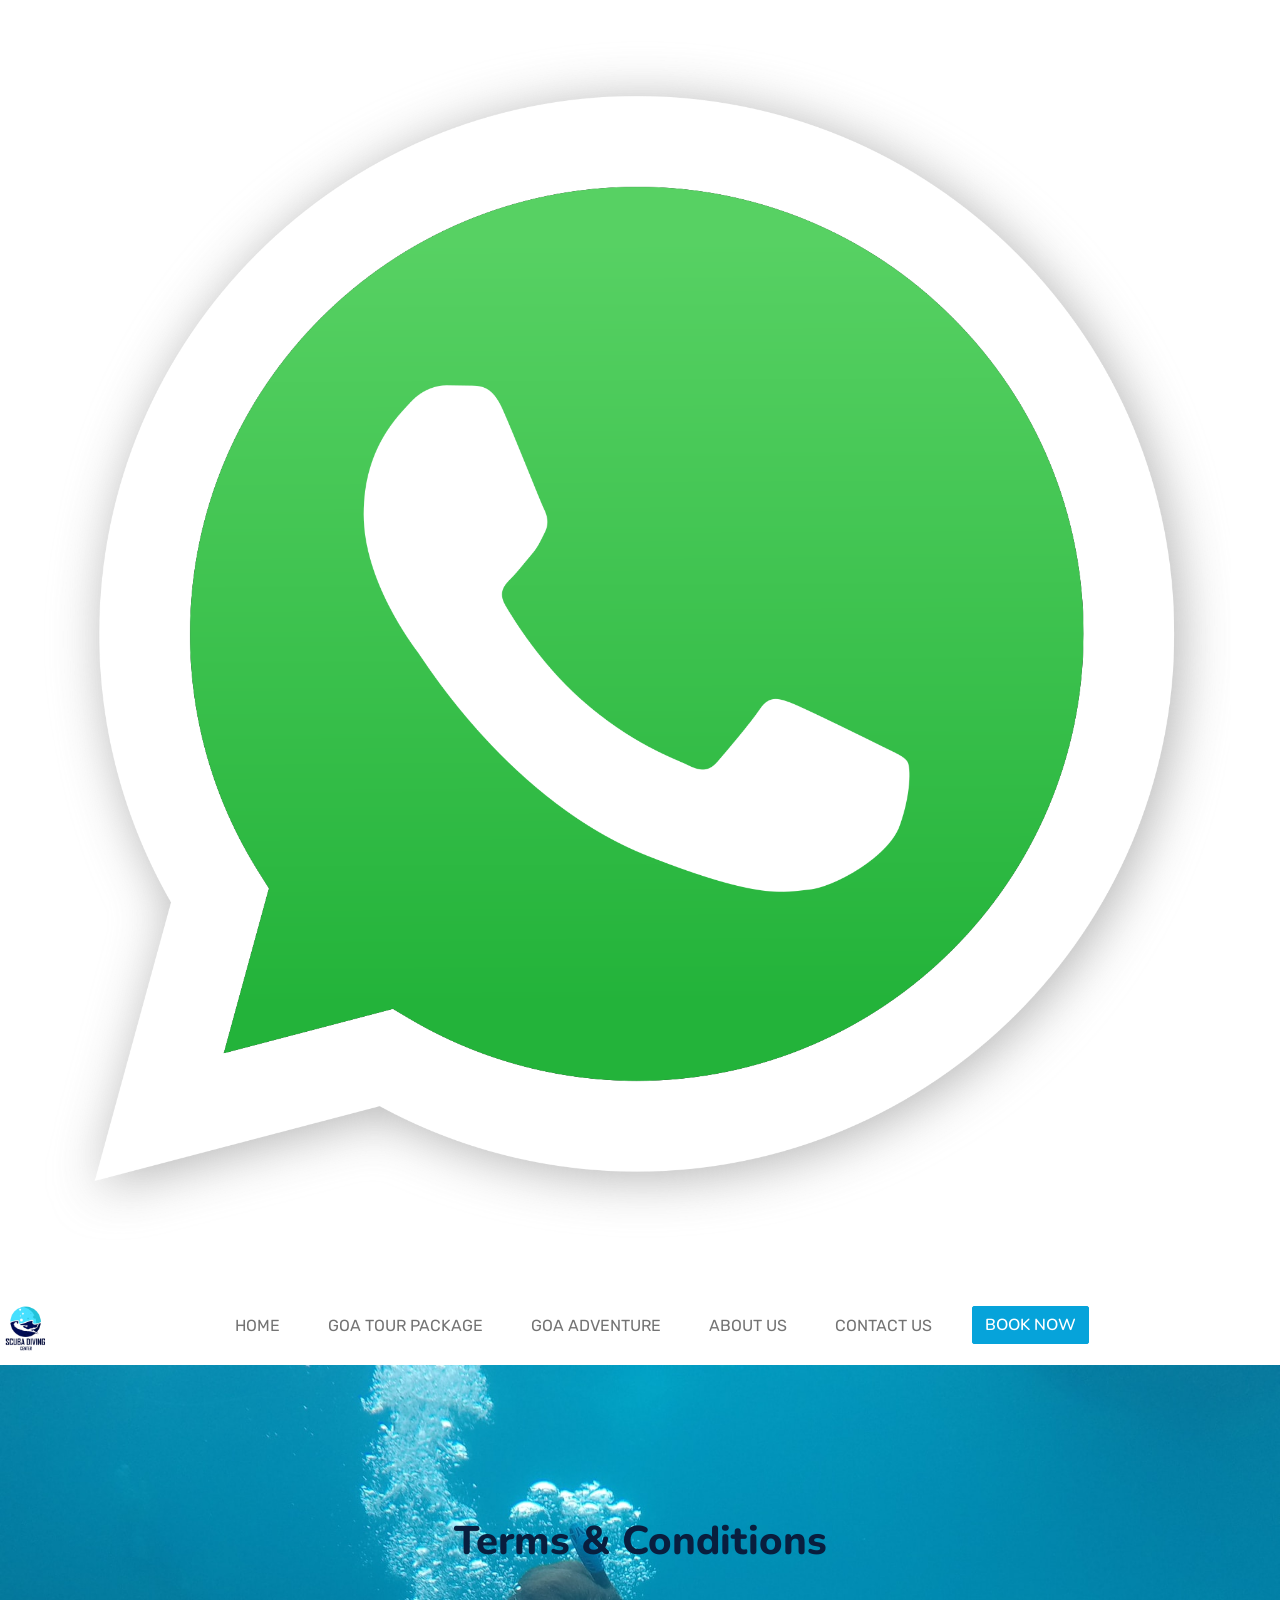
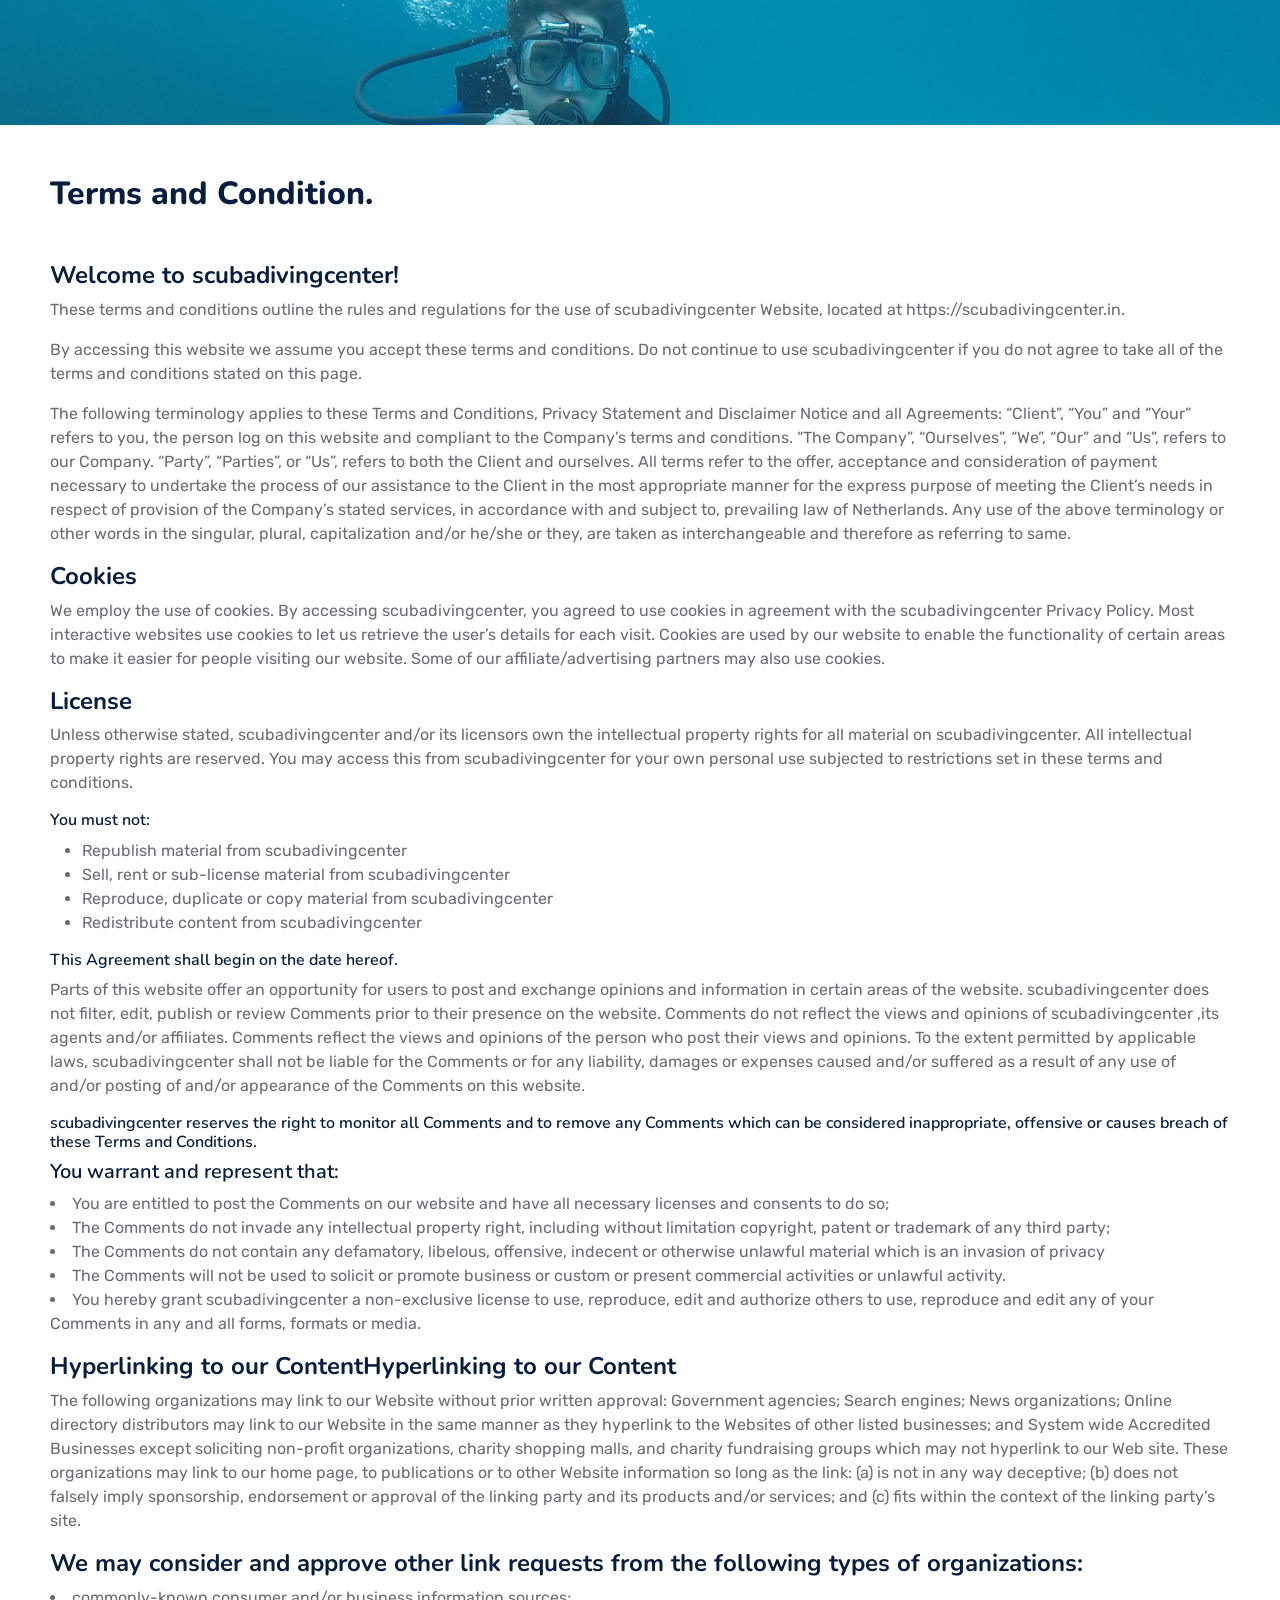
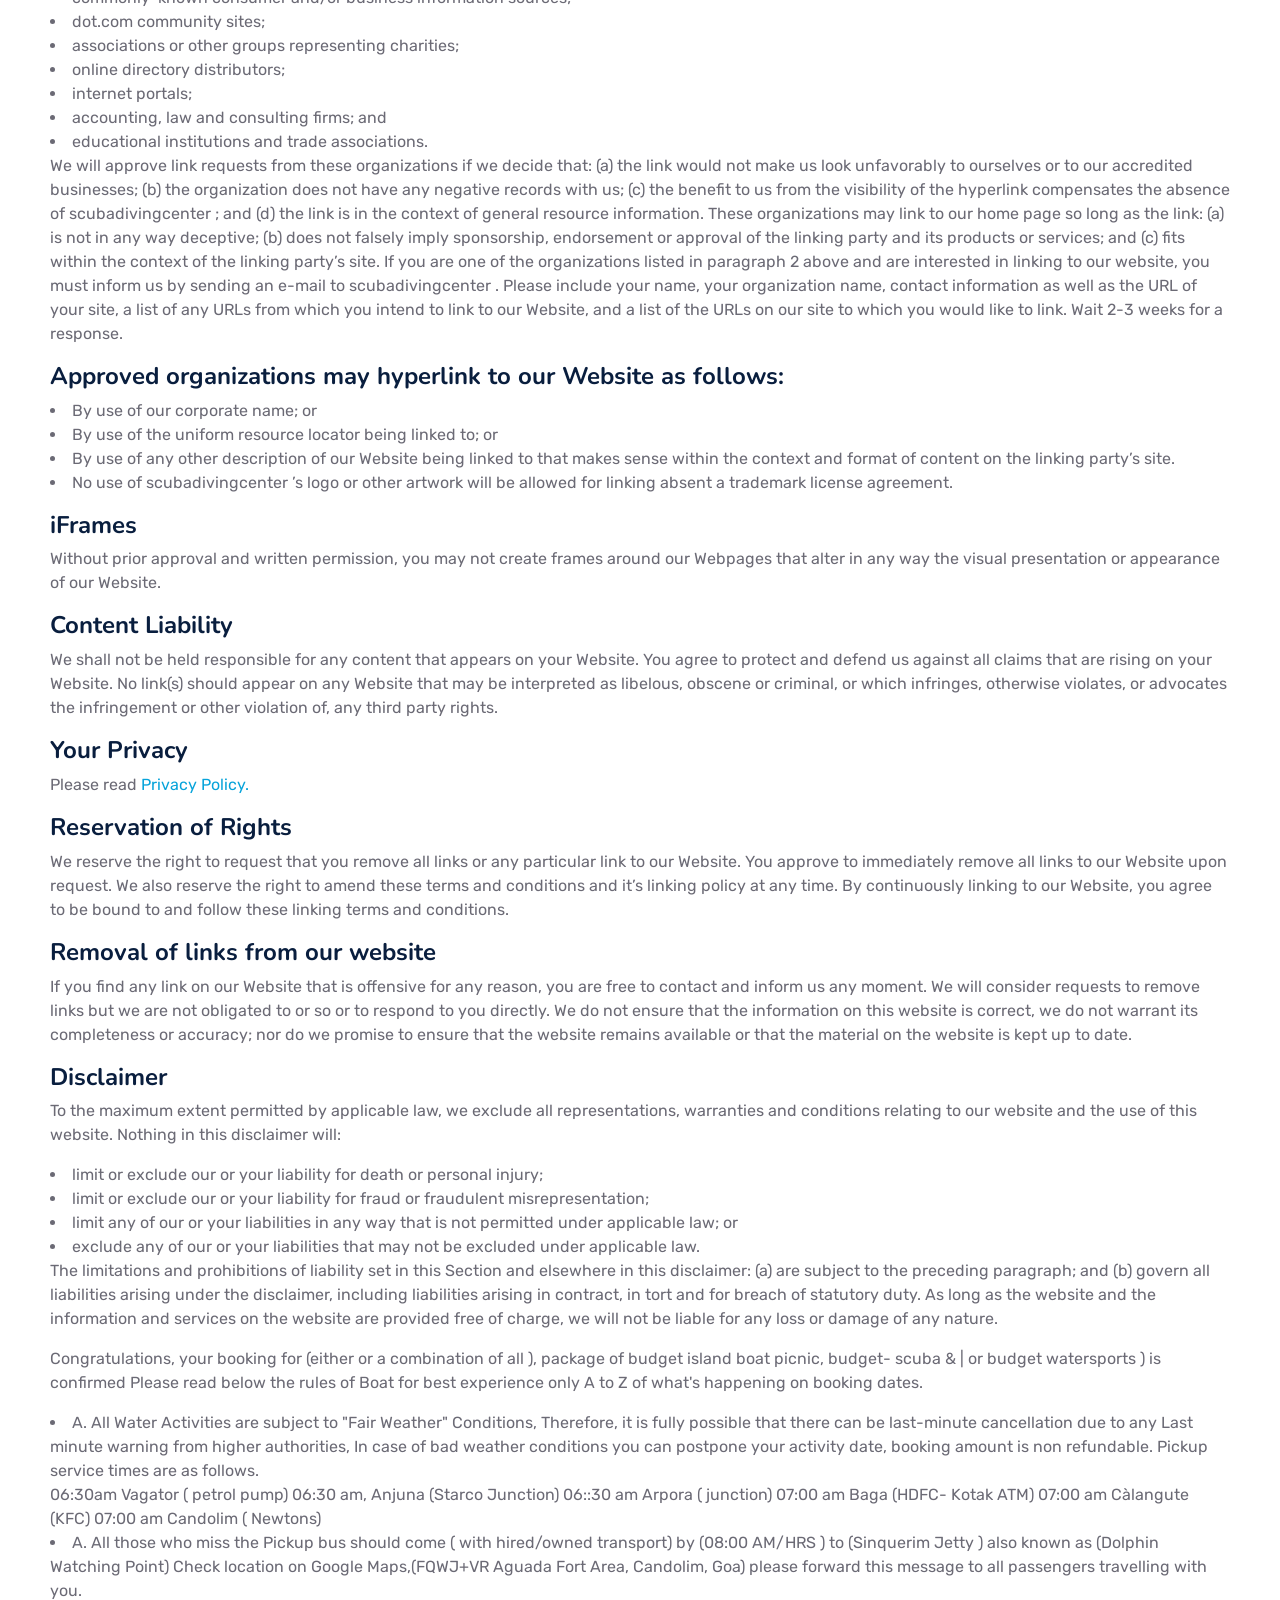
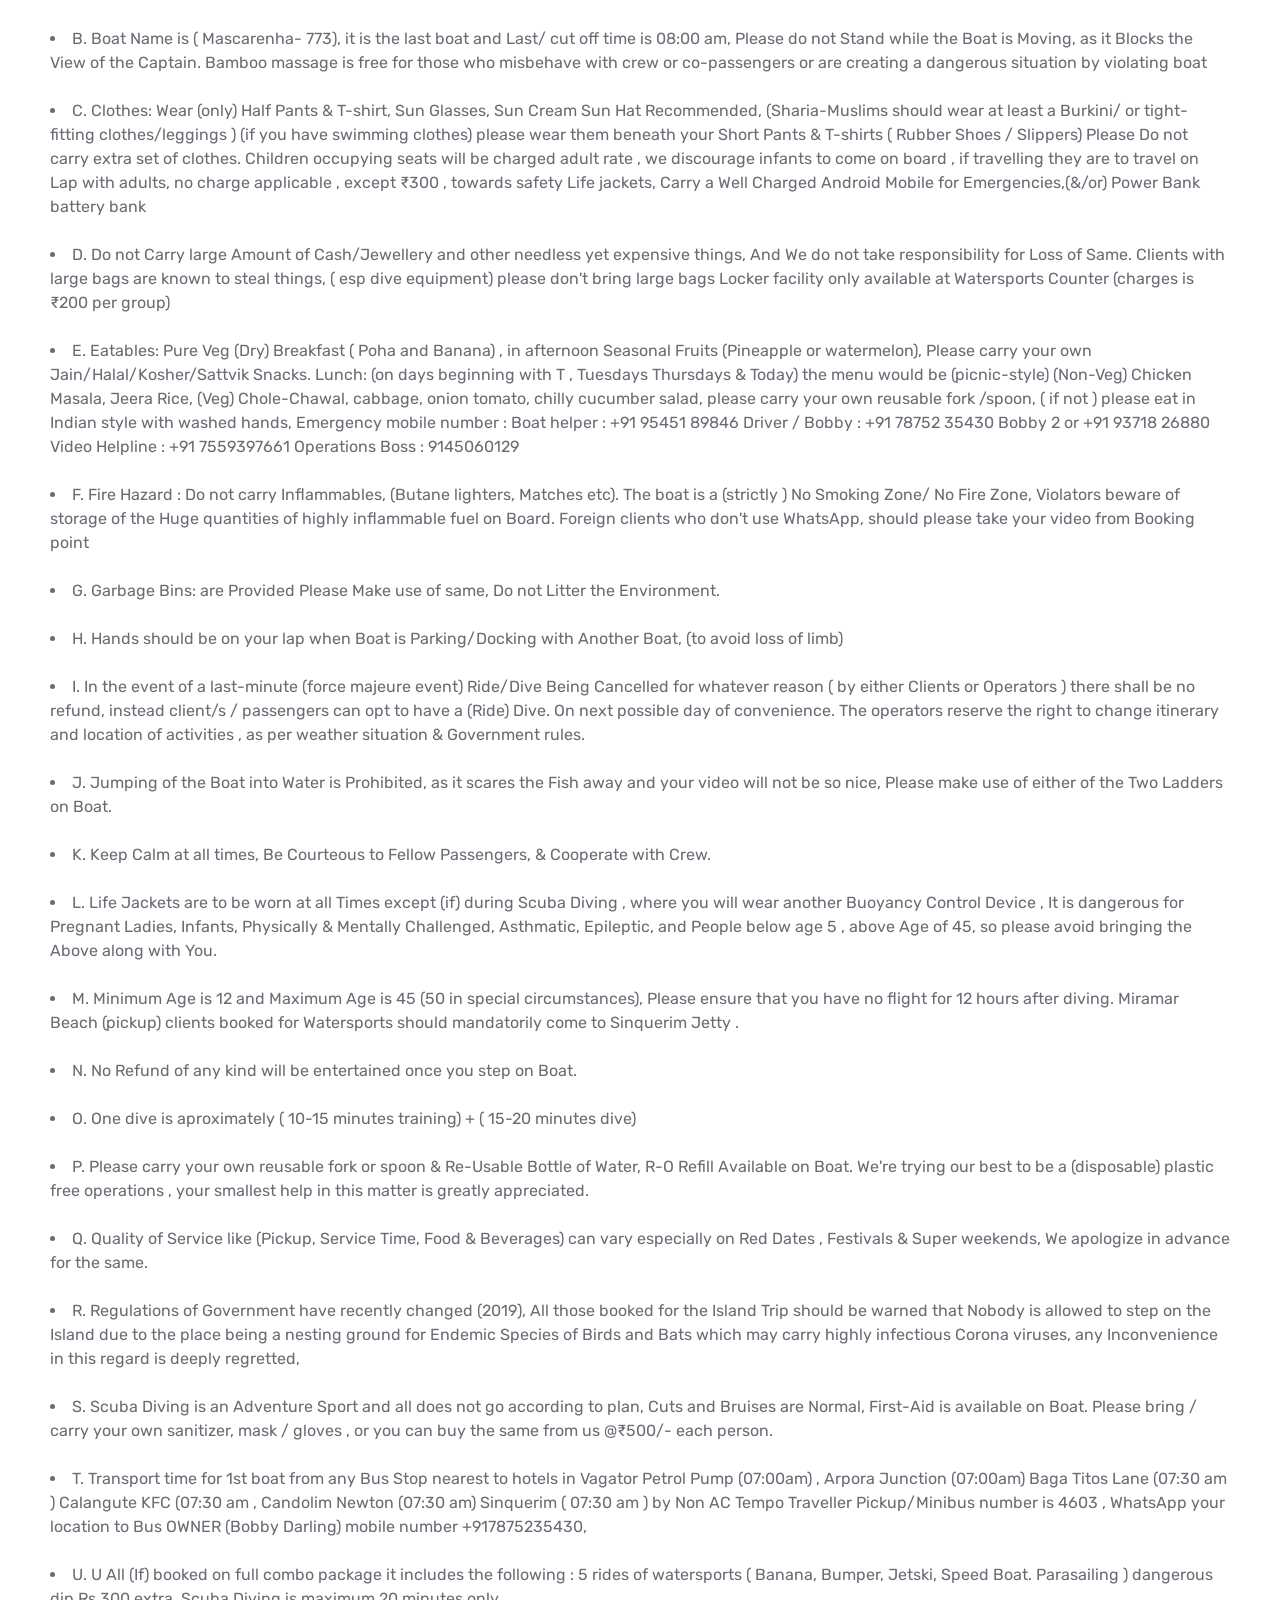
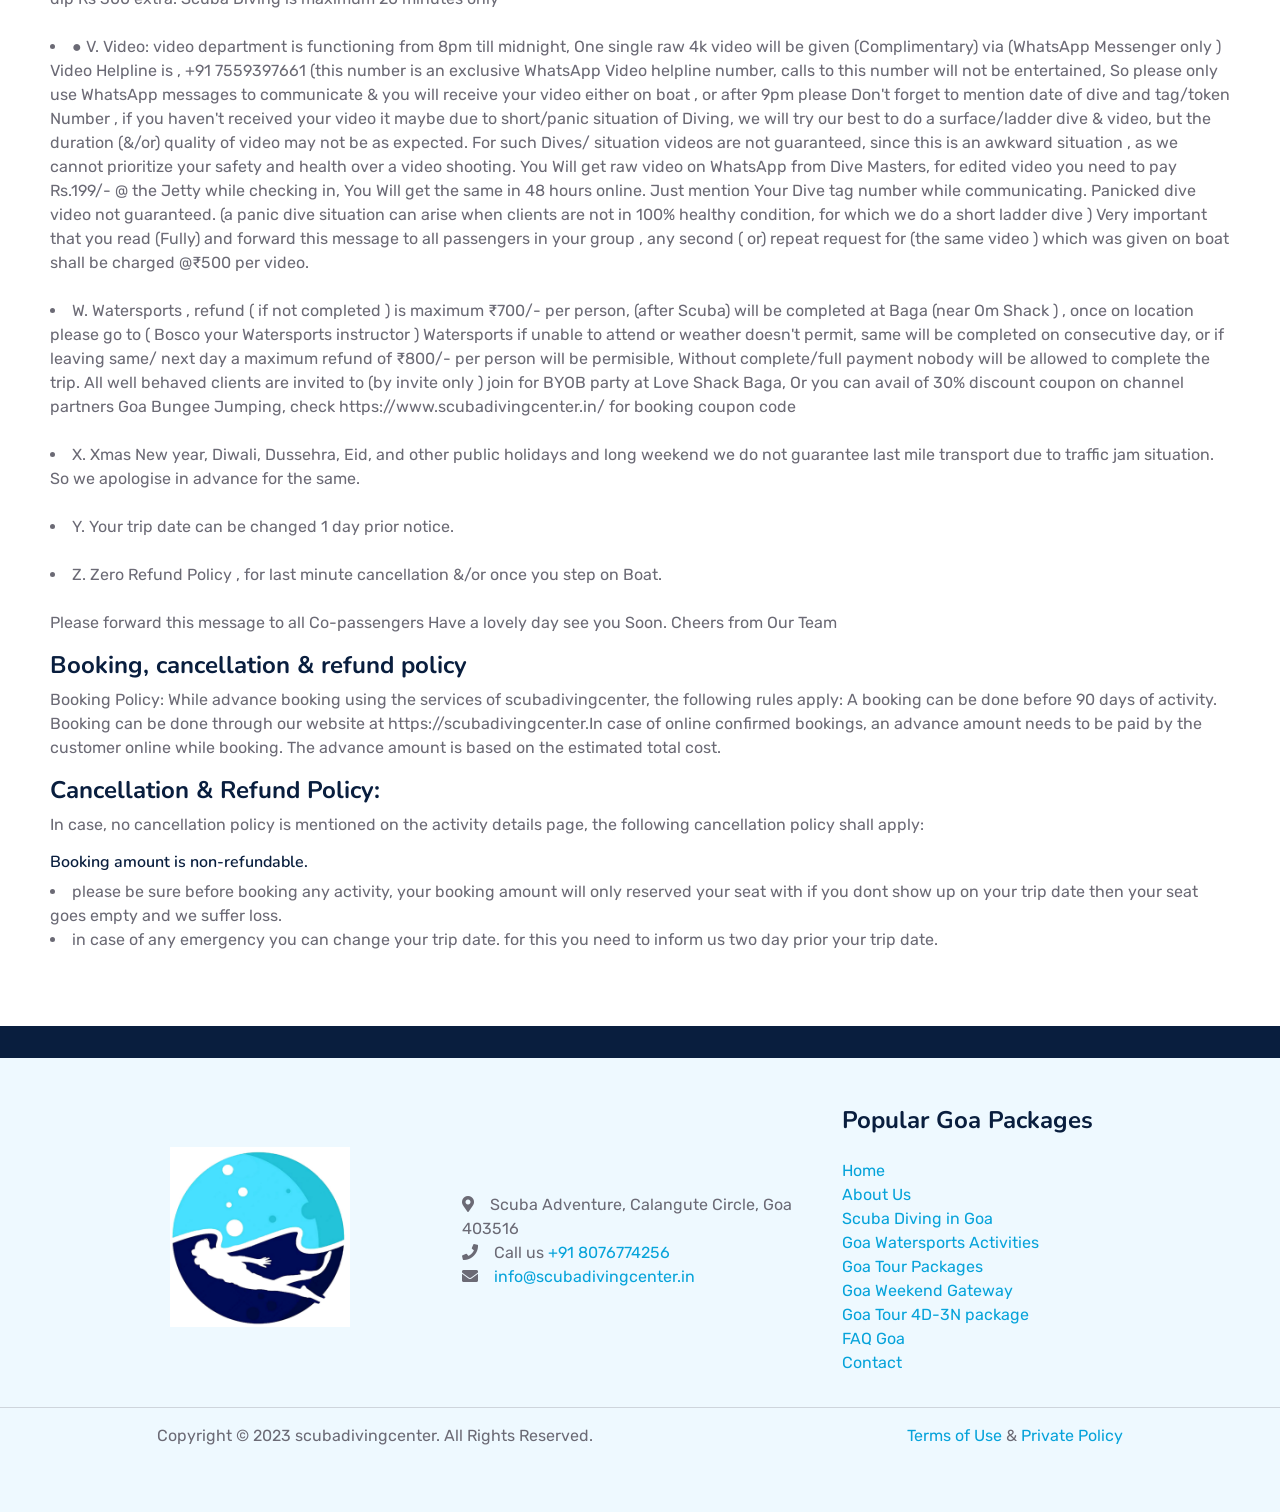
<file: terms.html>
<!DOCTYPE html>
<html lang="en">

<head>
    <meta charset="utf-8">
    <title>Terms & Conditions</title>
    <meta content="width=device-width, initial-scale=1.0" name="viewport">
    <meta content="scubadivingcenter" name="scuba, diving, center">
    <meta content="scubadivingcenter" name="This is a scuba diving services website">
    <!-- <meta property="og:title" content="Diving Scuba"> -->
    <meta name="description" content="This is a scuba diving website which provides different packages to customers">

    <!-- Favicon -->
    <link href="favicon2.ico" rel="icon">

    <!-- Google Web Fonts -->
    <link rel="preconnect" href="https://fonts.googleapis.com">
    <link rel="preconnect" href="https://fonts.gstatic.com" crossorigin>
    <link
        href="https://fonts.googleapis.com/css2?family=Nunito:wght@400;600;700;800&family=Rubik:wght@400;500;600;700&display=swap"
        rel="stylesheet">
    <link href="https://fonts.googleapis.com/css2?family=Poppins:wght@400;700&display=swap" rel="stylesheet">

    <!-- Icon Font Stylesheet -->
    <link href="https://cdnjs.cloudflare.com/ajax/libs/font-awesome/5.10.0/css/all.min.css" rel="stylesheet">
    <link href="https://cdn.jsdelivr.net/npm/bootstrap-icons@1.4.1/font/bootstrap-icons.css" rel="stylesheet">
    <link rel="stylesheet" href="https://cdnjs.cloudflare.com/ajax/libs/font-awesome/5.15.3/css/all.min.css"
        integrity="sha512-b4O4QLHs0nuLwvhO7td0anmr8ETLyDpBDdJzmzvC/XLLXL0JLTFx/tFSGwGdnv7fW1uy8AwdknZQGJZtsnvL6w=="
        crossorigin="anonymous" referrerpolicy="no-referrer" />


    <!-- owl carousel -->
    <link rel="stylesheet" href="https://cdnjs.cloudflare.com/ajax/libs/OwlCarousel2/2.3.4/assets/owl.carousel.min.css">
    <link rel="stylesheet"
        href="https://cdnjs.cloudflare.com/ajax/libs/OwlCarousel2/2.3.4/assets/owl.theme.default.css">
    <script src="https://cdnjs.cloudflare.com/ajax/libs/OwlCarousel2/2.2.1/owl.carousel.js"></script>

    <!-- Libraries Stylesheet -->
    <link href="lib/owlcarousel/assets/owl.carousel.min.css" rel="stylesheet">
    <link href="lib/animate/animate.min.css" rel="stylesheet">

    <!-- Customized Bootstrap Stylesheet -->
    <link href="css/bootstrap.min.css" rel="stylesheet">

    <!-- main css -->
    <link rel="stylesheet" href="css/style.css">
    <!-- pricing css -->
    <link rel="stylesheet" href="css/pricing.css">
    <!-- owl carousel css -->
    <link rel="stylesheet" href="css/owl-carousel.css">
    <!-- whatsapp css -->
    <link rel="stylesheet" href="css/whatsapp.css">
    <!-- multiple carousel css -->
    <link rel="stylesheet" href="css/multiple-carousel.css">
    <!-- footer css -->
    <link rel="stylesheet" href="css/footer.css">
    <!-- helper css -->
    <link rel="stylesheet" href="css/helper.css">
    <!-- navbar css -->
    <link rel="stylesheet" href="css/navbar.css">
    <!-- caro css -->
    <link rel="stylesheet" href="css/caro.css">
    <!-- a css -->
    <link rel="stylesheet" href="css/a.css">
    <!-- about css -->
    <link rel="stylesheet" href="css/about.css">
    <!-- animations css -->
    <link rel="stylesheet" href="css/parallax_zoom-over.css">
    <!-- scuba logo css -->
    <link rel="stylesheet" href="css/scuba-logo.css">

    <script src="https://ajax.googleapis.com/ajax/libs/jquery/3.3.1/jquery.min.js"></script>
    <script src="https://cdnjs.cloudflare.com/ajax/libs/popper.js/1.12.9/umd/popper.min.js"></script>
    <script src="https://maxcdn.bootstrapcdn.com/bootstrap/4.0.0/js/bootstrap.min.js"></script>
    <!-- <script src="js/scroll-logo.js"></script> -->
    <style>
        @media (max-width: 600px) {
            .navbar-collapse {
                position: fixed;
                top: 0;
                bottom: 0;
                right: -51vw;
                z-index: 9999;
                width: 50vw !important;
                padding-top: 2rem;
                background-color: #fff;
                transition: all 0.1s ease-in-out;
            }

            .navbar-toggler {
                border: none;
            }

            .navbar-toggler:focus {
                outline: none;
            }

            .navbar-collapse.show {
                right: 0;
            }

            .close-btn {
                position: absolute !important;
                top: 0;
                right: 0;
            }

            .navbar-nav {
                gap: 0 !important;
            }

            .navbar-nav li {
                padding: 2px;
                padding-left: 10px !important;
            }

            .nav-logo {
                display: block !important;
                width: 20vw;
                margin: auto auto;
            }

            .logo-left {
                width: 16vw !important;
            }
        }

        @media (max-width: 800px) {
            .navbar-collapse {
                position: fixed;
                top: 0;
                bottom: 0;
                right: -51vw;
                z-index: 9999;
                width: 50vw !important;
                padding-top: 2rem;
                background-color: #fff;
                transition: all 0.1s ease-in-out;
            }

            .navbar-toggler {
                border: none;
            }

            .navbar-toggler:focus {
                outline: none;
            }

            .navbar-collapse.show {
                right: 0;
            }

            .close-btn {
                position: absolute !important;
                top: 0;
                right: 0;
            }

            .navbar-nav {
                gap: 0 !important;
            }

            .navbar-nav li {
                padding: 2px;
                padding-left: 10px !important;
            }

            .nav-logo {
                display: block !important;
                width: 20vw;
                margin: auto auto;
            }

            .logo-left {
                width: 16vw !important;
            }
        }
    </style>
</head>

<body class="overflow-auto bg-cover bg-fixed shadow-lg" style="scroll-behavior: smooth; overflow-x: hidden !important;">

    <!-- whatsapp popup start -->
    <div class="whatsapp-popup">
        <a href="https://api.whatsapp.com/send?phone=918076774256&text=Hello,its%20great%20to%20know%20about%20scubadivingcenter.in%20Help%20me%20with%20the%20package%20details%20and%20further%20process."
            target="_blank">
            <img src="img/whatsapp-logo.webp" alt="whatsapp icon" loading="lazy" class="w-100 img-fluid" />
        </a>
    </div>
    <!-- whatsapp popup end -->

    <!-- navbar start -->
    <nav class="navbar navbar-expand-md navbar-light bg-white">
        <a class="navbar-brand" href="index.html"><img src="favicon.png" class="img-fluid logo-left"
                style="width: 4vw;"></a>
        <button class="navbar-toggler" type="button" data-toggle="collapse" data-target="#navbarNav"
            aria-controls="navbarNav" aria-expanded="false" aria-label="Toggle navigation">
            <span class="navbar-toggler-icon"></span>
        </button>
        <div class="collapse navbar-collapse" id="navbarNav">
            <ul class="navbar-nav mx-auto" style="gap: 2rem;">
                <li class="nav-item active nav-logo" style="display: none;">
                    <img class="img-fluid" src="favicon.png" alt="logo">
                </li>
                <li class="nav-item active">
                    <a class="nav-link" href="index.html">HOME</a>
                </li>
                <li class="nav-item">
                    <a class="nav-link" href="goa-tour-package.html">GOA TOUR PACKAGE</a>
                </li>
                <li class="nav-item">
                    <a class="nav-link" href="goa-adventure.html">GOA ADVENTURE</a>
                </li>
                <li class="nav-item">
                    <a class="nav-link" href="about.html">ABOUT US</a>
                </li>
                <li class="nav-item">
                    <a class="nav-link" href="contact.html">CONTACT US</a>
                </li>
                <li class="nav-item">
                    <a class="btn btn-primary btn-book-now" href="#"
                        onclick="callNumber('+91 8076774256'); return false">BOOK NOW</a>
                </li>
                <li class="nav-item">
                    <button type="button" class="close navbar-toggler close-btn" aria-label="Close">
                        <span aria-hidden="true">&times;</span>
                    </button>
                </li>
            </ul>
        </div>
    </nav>
    <!-- navbar end -->

    <!-- bg image start -->
    <div class="bg-image"
        style="height: 40vh; background: url(img/scuba-at-andaman.webp); background-repeat: no-repeat; background-size: cover; display: flex; justify-content: center; align-items: center; overflow-x: hidden;">
        <h1>Terms & Conditions</h1>
    </div>
    <!-- bg image end -->

    <!-- terms start -->
    <div style="padding:50px" style="overflow-x: hidden;">
        <div class="included-material">

            <h2>Terms and Condition.</h2>
            <div class="text-block"><br>

                <p>

                <h4>Welcome to scubadivingcenter!</h4>

                <p>These terms and conditions outline the rules and regulations for the use of scubadivingcenter
                    Website, located at https://scubadivingcenter.in.</p>

                <p>By accessing this website we assume you accept these terms and conditions. Do not continue to use
                    scubadivingcenter if you do not agree to take all of the terms and conditions stated on this
                    page.</p>

                <p>The following terminology applies to these Terms and Conditions, Privacy Statement and Disclaimer
                    Notice and all Agreements: “Client”, “You” and “Your” refers to you, the person log on this website
                    and compliant to the Company’s terms and conditions. “The Company”, “Ourselves”, “We”, “Our” and
                    “Us”, refers to our Company. “Party”, “Parties”, or “Us”, refers to both the Client and ourselves.
                    All terms refer to the offer, acceptance and consideration of payment necessary to undertake the
                    process of our assistance to the Client in the most appropriate manner for the express purpose of
                    meeting the Client’s needs in respect of provision of the Company’s stated services, in accordance
                    with and subject to, prevailing law of Netherlands. Any use of the above terminology or other words
                    in the singular, plural, capitalization and/or he/she or they, are taken as interchangeable and
                    therefore as referring to same.</p>

                <h4>Cookies</h4>
                <p>We employ the use of cookies. By accessing scubadivingcenter, you agreed to use cookies in
                    agreement with the scubadivingcenter Privacy Policy.

                    Most interactive websites use cookies to let us retrieve the user’s details for each visit. Cookies
                    are used by our website to enable the functionality of certain areas to make it easier for people
                    visiting our website. Some of our affiliate/advertising partners may also use cookies.</p>

                <h4>License</h4>
                <p>Unless otherwise stated, scubadivingcenter and/or its licensors own the intellectual property
                    rights for all material on scubadivingcenter. All intellectual property rights are reserved. You
                    may access this from scubadivingcenter for your own personal use subjected to restrictions set in
                    these terms and conditions.</p>

                <h6>You must not:</h6>
                <ul>
                    <li>Republish material from scubadivingcenter</li>
                    <li>Sell, rent or sub-license material from scubadivingcenter</li>
                    <li>Reproduce, duplicate or copy material from scubadivingcenter</li>
                    <li>Redistribute content from scubadivingcenter</li>
                </ul>
                <p></p>

                <h6>This Agreement shall begin on the date hereof.</h6>

                <p>Parts of this website offer an opportunity for users to post and exchange opinions and information in
                    certain areas of the website. scubadivingcenter does not filter, edit, publish or review Comments
                    prior to their presence on the website. Comments do not reflect the views and opinions of
                    scubadivingcenter ,its agents and/or affiliates. Comments reflect the views and opinions of the
                    person who post their views and opinions. To the extent permitted by applicable laws,
                    scubadivingcenter shall not be liable for the Comments or for any liability, damages or expenses
                    caused and/or suffered as a result of any use of and/or posting of and/or appearance of the Comments
                    on this website.</p>

                <h6>scubadivingcenter reserves the right to monitor all Comments and to remove any Comments which can
                    be considered inappropriate, offensive or causes breach of these Terms and Conditions.</h6>

                <h5>You warrant and represent that:</h5>

                <li>You are entitled to post the Comments on our website and have all necessary licenses and consents to
                    do so;</li>
                <li>The Comments do not invade any intellectual property right, including without limitation copyright,
                    patent or trademark of any third party;</li>
                <li>The Comments do not contain any defamatory, libelous, offensive, indecent or otherwise unlawful
                    material which is an invasion of privacy</li>
                <li>The Comments will not be used to solicit or promote business or custom or present commercial
                    activities or unlawful activity.</li>
                <li>You hereby grant scubadivingcenter a non-exclusive license to use, reproduce, edit and authorize
                    others to use, reproduce and edit any of your Comments in any and all forms, formats or media.</li>
                <p></p>

                <h4>Hyperlinking to our ContentHyperlinking to our Content </h4>
                <p>The following organizations may link to our Website without prior written approval:

                    Government agencies;
                    Search engines;
                    News organizations;
                    Online directory distributors may link to our Website in the same manner as they hyperlink to the
                    Websites of other listed businesses; and
                    System wide Accredited Businesses except soliciting non-profit organizations, charity shopping
                    malls, and charity fundraising groups which may not hyperlink to our Web site.
                    These organizations may link to our home page, to publications or to other Website information so
                    long as the link: (a) is not in any way deceptive; (b) does not falsely imply sponsorship,
                    endorsement or approval of the linking party and its products and/or services; and (c) fits within
                    the context of the linking party’s site.</p>

                <h4>We may consider and approve other link requests from the following types of organizations:</h4>

                <li>commonly-known consumer and/or business information sources;</li>
                <li>dot.com community sites;</li>
                <li>associations or other groups representing charities;</li>
                <li>online directory distributors;</li>
                <li>internet portals;</li>
                <li>accounting, law and consulting firms; and</li>
                <li>educational institutions and trade associations.</li>


                <p>We will approve link requests from these organizations if we decide that: (a) the link would not make
                    us look unfavorably to ourselves or to our accredited businesses; (b) the organization does not have
                    any negative records with us; (c) the benefit to us from the visibility of the hyperlink compensates
                    the absence of scubadivingcenter ; and (d) the link is in the context of general resource
                    information.
                    These organizations may link to our home page so long as the link: (a) is not in any way deceptive;
                    (b) does not falsely imply sponsorship, endorsement or approval of the linking party and its
                    products or services; and (c) fits within the context of the linking party’s site.
                    If you are one of the organizations listed in paragraph 2 above and are interested in linking to our
                    website, you must inform us by sending an e-mail to scubadivingcenter . Please include your name,
                    your organization name, contact information as well as the URL of your site, a list of any URLs from
                    which you intend to link to our Website, and a list of the URLs on our site to which you would like
                    to link. Wait 2-3 weeks for a response.</p>

                <h4>Approved organizations may hyperlink to our Website as follows:</h4>

                <li>By use of our corporate name; or</li>
                <li>By use of the uniform resource locator being linked to; or</li>
                <li>By use of any other description of our Website being linked to that makes sense within the context
                    and format of content on the linking party’s site.</li>
                <li>No use of scubadivingcenter ’s logo or other artwork will be allowed for linking absent a
                    trademark license agreement.</li>
                <p></p>

                <h4>iFrames</h4>
                <p>Without prior approval and written permission, you may not create frames around our Webpages that
                    alter in any way the visual presentation or appearance of our Website.</p>

                <h4>Content Liability</h4>
                <p>We shall not be held responsible for any content that appears on your Website. You agree to protect
                    and defend us against all claims that are rising on your Website. No link(s) should appear on any
                    Website that may be interpreted as libelous, obscene or criminal, or which infringes, otherwise
                    violates, or advocates the infringement or other violation of, any third party rights.</p>

                <h4>Your Privacy</h4>
                <p>Please read <a href="policy.html">Privacy Policy.</a></p>

                <h4>Reservation of Rights</h4>
                <p>We reserve the right to request that you remove all links or any particular link to our Website. You
                    approve to immediately remove all links to our Website upon request. We also reserve the right to
                    amend these terms and conditions and it’s linking policy at any time. By continuously linking to our
                    Website, you agree to be bound to and follow these linking terms and conditions.</p>

                <h4>Removal of links from our website</h4>
                <p>If you find any link on our Website that is offensive for any reason, you are free to contact and
                    inform us any moment. We will consider requests to remove links but we are not obligated to or so or
                    to respond to you directly.

                    We do not ensure that the information on this website is correct, we do not warrant its completeness
                    or accuracy; nor do we promise to ensure that the website remains available or that the material on
                    the website is kept up to date.</p>

                <h4>Disclaimer</h4>
                <p>To the maximum extent permitted by applicable law, we exclude all representations, warranties and
                    conditions relating to our website and the use of this website. Nothing in this disclaimer will:</p>

                <li>limit or exclude our or your liability for death or personal injury;</li>
                <li>limit or exclude our or your liability for fraud or fraudulent misrepresentation;</li>
                <li>limit any of our or your liabilities in any way that is not permitted under applicable law; or</li>
                <li>exclude any of our or your liabilities that may not be excluded under applicable law.</li>
                <p>The limitations and prohibitions of liability set in this Section and elsewhere in this disclaimer:
                    (a) are subject to the preceding paragraph; and (b) govern all liabilities arising under the
                    disclaimer, including liabilities arising in contract, in tort and for breach of statutory duty.

                    As long as the website and the information and services on the website are provided free of charge,
                    we will not be liable for any loss or damage of any nature.</p>

                <p>Congratulations, your booking for (either or a combination of all ), package of budget island boat
                    picnic, budget- scuba & | or budget watersports ) is confirmed Please read below the rules of Boat
                    for best experience only A to Z of what's happening on booking dates.

                    <li>A. All Water Activities are subject to "Fair Weather" Conditions, Therefore, it is fully
                        possible that there can be last-minute cancellation due to any Last minute warning from higher
                        authorities, In case of bad weather conditions you can postpone your activity date, booking
                        amount is non refundable. Pickup service times are as follows.</li>

                    06:30am Vagator ( petrol pump)
                    06:30 am, Anjuna (Starco Junction)
                    06::30 am Arpora ( junction)
                    07:00 am Baga (HDFC- Kotak ATM)
                    07:00 am Càlangute (KFC)
                    07:00 am Candolim ( Newtons)<br>

                    <li> A. All those who miss the Pickup bus should come ( with hired/owned transport) by (08:00 AM/HRS
                        ) to (Sinquerim Jetty ) also known as (Dolphin Watching Point) Check location on Google
                        Maps,(FQWJ+VR Aguada Fort Area, Candolim, Goa) please forward this message to all passengers
                        travelling with you. </li><br>

                    <li>B. Boat Name is ( Mascarenha- 773), it is the last boat and Last/ cut off time is 08:00 am,
                        Please do not Stand while the Boat is Moving, as it Blocks the View of the Captain. Bamboo
                        massage is free for those who misbehave with crew or co-passengers or are creating a dangerous
                        situation by violating boat </li><br>

                    <li>C. Clothes: Wear (only) Half Pants & T-shirt, Sun Glasses, Sun Cream Sun Hat Recommended,
                        (Sharia-Muslims should wear at least a Burkini/ or tight-fitting clothes/leggings ) (if you have
                        swimming clothes) please wear them beneath your Short Pants & T-shirts ( Rubber Shoes /
                        Slippers) Please Do not carry extra set of clothes. Children occupying seats will be charged
                        adult rate , we discourage infants to come on board , if travelling they are to travel on Lap
                        with adults, no charge applicable , except ₹300 , towards safety Life jackets, Carry a Well
                        Charged Android Mobile for Emergencies,(&/or) Power Bank battery bank</li>
                    <br>

                    <li>D. Do not Carry large Amount of Cash/Jewellery and other needless yet expensive things, And We
                        do not take responsibility for Loss of Same. Clients with large bags are known to steal things,
                        ( esp dive equipment) please don't bring large bags Locker facility only available at
                        Watersports Counter (charges is ₹200 per group) </li><br>

                    <li>E. Eatables: Pure Veg (Dry) Breakfast ( Poha and Banana) , in afternoon Seasonal Fruits
                        (Pineapple or watermelon), Please carry your own Jain/Halal/Kosher/Sattvik Snacks. Lunch: (on
                        days beginning with T , Tuesdays Thursdays & Today) the menu would be (picnic-style) (Non-Veg)
                        Chicken Masala, Jeera Rice,
                        (Veg) Chole-Chawal, cabbage, onion tomato, chilly cucumber salad, please carry your own reusable
                        fork /spoon, ( if not ) please eat in Indian style with washed hands,
                        Emergency mobile number :
                        Boat helper : +91 95451 89846
                        Driver / Bobby : +91 78752 35430
                        Bobby 2 or +91 93718 26880
                        Video Helpline : +91 7559397661
                        Operations Boss : 9145060129 </li><br>

                    <li>F. Fire Hazard : Do not carry Inflammables, (Butane lighters, Matches etc). The boat is a
                        (strictly ) No Smoking Zone/ No Fire Zone, Violators beware of storage of the Huge quantities of
                        highly inflammable fuel on Board. Foreign clients who don't use WhatsApp, should please take
                        your video from Booking point</li><br>

                    <li>G. Garbage Bins: are Provided Please Make use of same, Do not Litter the Environment. </li><br>

                    <li>H. Hands should be on your lap when Boat is Parking/Docking with Another Boat, (to avoid loss of
                        limb)
                    </li><br>
                    <li>I. In the event of a last-minute (force majeure event) Ride/Dive Being Cancelled for whatever
                        reason ( by either Clients or Operators ) there shall be no refund, instead client/s /
                        passengers can opt to have a (Ride) Dive. On next possible day of convenience. The operators
                        reserve the right to change itinerary and location of activities , as per weather situation &
                        Government rules.
                    </li><br>
                    <li>J. Jumping of the Boat into Water is Prohibited, as it scares the Fish away and your video will
                        not be so nice, Please make use of either of the Two Ladders on Boat.
                    </li><br>
                    <li>K. Keep Calm at all times, Be Courteous to Fellow Passengers, & Cooperate with Crew.
                    </li><br>
                    <li>L. Life Jackets are to be worn at all Times except (if) during Scuba Diving , where you will
                        wear another Buoyancy Control Device , It is dangerous for Pregnant Ladies, Infants, Physically
                        & Mentally Challenged, Asthmatic, Epileptic, and People below age 5 , above Age of 45, so please
                        avoid bringing the Above along with You.
                    </li><br>
                    <li>M. Minimum Age is 12 and Maximum Age is 45 (50 in special circumstances), Please ensure that you
                        have no flight for 12 hours after diving. Miramar Beach (pickup) clients booked for Watersports
                        should mandatorily come to Sinquerim Jetty .
                    </li><br>
                    <li>N. No Refund of any kind will be entertained once you step on Boat.
                    </li><br>
                    <li>O. One dive is aproximately ( 10-15 minutes training) + ( 15-20 minutes dive)
                    </li><br>
                    <li>P. Please carry your own reusable fork or spoon & Re-Usable Bottle of Water, R-O Refill
                        Available on Boat. We're trying our best to be a (disposable) plastic free operations , your
                        smallest help in this matter is greatly appreciated.
                    </li><br>

                    <li>Q. Quality of Service like (Pickup, Service Time, Food & Beverages) can vary especially on Red
                        Dates , Festivals & Super weekends, We apologize in advance for the same.
                    </li><br>
                    <li>R. Regulations of Government have recently changed (2019), All those booked for the Island Trip
                        should be warned that Nobody is allowed to step on the Island due to the place being a nesting
                        ground for Endemic Species of Birds and Bats which may carry highly infectious Corona viruses,
                        any Inconvenience in this regard is deeply regretted,
                    </li><br>

                    <li>S. Scuba Diving is an Adventure Sport and all does not go according to plan, Cuts and Bruises
                        are Normal, First-Aid is available on Boat. Please bring / carry your own sanitizer, mask /
                        gloves , or you can buy the same from us @₹500/- each person.
                    </li><br>
                    <li>T. Transport time for 1st boat from any Bus Stop nearest to hotels in Vagator Petrol Pump
                        (07:00am) , Arpora Junction (07:00am)
                        Baga Titos Lane (07:30 am ) Calangute KFC (07:30 am , Candolim Newton (07:30 am) Sinquerim (
                        07:30 am ) by Non AC Tempo Traveller Pickup/Minibus number is 4603 , WhatsApp your location to
                        Bus OWNER (Bobby Darling) mobile number +917875235430,
                    </li><br>
                    <li>U. U All (If) booked on full combo package it includes the following : 5 rides of watersports (
                        Banana, Bumper, Jetski, Speed Boat. Parasailing ) dangerous dip Rs 300 extra. Scuba Diving is
                        maximum 20 minutes only
                    </li><br>
                    <li>● V. Video: video department is functioning from 8pm till midnight, One single raw 4k video will
                        be given (Complimentary) via (WhatsApp Messenger only ) Video Helpline is , +91 7559397661 (this
                        number is an exclusive WhatsApp Video helpline number, calls to this number will not be
                        entertained, So please only use WhatsApp messages to communicate & you will receive your video
                        either on boat , or after 9pm please Don't forget to mention date of dive and tag/token Number ,
                        if you haven't received your video it maybe due to short/panic situation of Diving, we will try
                        our best to do a surface/ladder dive & video, but the duration (&/or) quality of video may not
                        be as expected. For such Dives/ situation videos are not guaranteed, since this is an awkward
                        situation , as we cannot prioritize your safety and health over a video shooting. You Will get
                        raw video on WhatsApp from Dive Masters, for edited video you need to pay Rs.199/- @ the Jetty
                        while checking in, You Will get the same in 48 hours online. Just mention Your Dive tag number
                        while communicating. Panicked dive video not guaranteed. (a panic dive situation can arise when
                        clients are not in 100% healthy condition, for which we do a short ladder dive ) Very important
                        that you read (Fully) and forward this message to all passengers in your group , any second (
                        or) repeat request for (the same video ) which was given on boat shall be charged @₹500 per
                        video.

                    </li><br>
                    <li>W. Watersports , refund ( if not completed ) is maximum ₹700/- per person, (after Scuba) will be
                        completed at Baga (near Om Shack ) , once on location please go to ( Bosco your Watersports
                        instructor ) Watersports if unable to attend or weather doesn't permit, same will be completed
                        on consecutive day, or if leaving same/ next day a maximum refund of ₹800/- per person will be
                        permisible, Without complete/full payment nobody will be allowed to complete the trip. All well
                        behaved clients are invited to (by invite only ) join for BYOB party at Love Shack Baga, Or you
                        can avail of 30% discount coupon on channel partners Goa Bungee Jumping, check
                        https://www.scubadivingcenter.in/ for booking coupon code
                    </li><br>
                    <li>X. Xmas New year, Diwali, Dussehra, Eid, and other public holidays and long weekend we do not
                        guarantee last mile transport due to traffic jam situation. So we apologise in advance for the
                        same.
                    </li><br>
                    <li>Y. Your trip date can be changed 1 day prior notice.
                    </li><br>
                    <li>Z. Zero Refund Policy , for last minute cancellation &/or once you step on Boat.
                    </li><br>

                    Please forward this message to all Co-passengers

                    Have a lovely day see you Soon.

                    Cheers from Our Team
                </p>

                <h4>Booking, cancellation & refund policy</h4>
                <p>Booking Policy:

                    While advance booking using the services of scubadivingcenter, the following rules apply: A
                    booking can be done before 90 days of activity. Booking can be done through our website at
                    https://scubadivingcenter.In case of online confirmed bookings, an advance amount needs to be
                    paid by the customer online while booking. The advance amount is based on the estimated total cost.
                </p>

                <h4>Cancellation & Refund Policy:</h4>

                <p>In case, no cancellation policy is mentioned on the activity details page, the following cancellation
                    policy shall apply:</p>
                <h6>Booking amount is non-refundable.</h6>
                <li>please be sure before booking any activity, your booking amount will only reserved your seat with if
                    you dont show up on your trip date then your seat goes empty and we suffer loss.</li>
                <li>in case of any emergency you can change your trip date. for this you need to inform us two day prior
                    your trip date.</li>




            </div>

        </div>
    </div>


    <br>
    <!-- terms end -->

    <!-- footer start -->
    <div class="bg-dark py-3">
        <div class="container">
            <div class="d-flex justify-content-between align-items-center">
                <div class="widgets-section">
                </div>
            </div>
        </div>
    </div>
    <footer class="bg-light py-5">
        <div class="container">
            <div class="row" style="display: flex; justify-content: center; align-items: center;">
                <div class="col-md-4 scuba-div" style="display: flex; justify-content: center; align-items: center;">
                    <div class="logo mb-4 bg-white">
                        <a href="#"><img src="favicon2.ico" alt="scuba logo" loading="lazy"
                                class="img-fluid bg-white scuba-logo" style="width: fit-content; height: 20vh;"></a>
                    </div>
                </div>
                <div class="col-md-4">
                    <div class="info">
                        <ul class="list-unstyled">
                            <li><i class="fas fa-map-marker-alt me-3"></i>Scuba Adventure,
                                Calangute Circle, Goa 403516
                            </li>
                            <li style="cursor: pointer;"><i class="fas fa-phone me-3"></i>Call us <a
                                    style="color: #06A3DA;" onclick="callNumber('+91 8076774256'); return false">+91
                                    8076774256</a>
                            </li>
                            <li><i class="fas fa-envelope me-3"></i><a
                                    href="mailto:info@scubadivingcenter.in">info@scubadivingcenter.in</a>
                            </li>
                        </ul>
                    </div>
                </div>
                <div class="col-md-4">
                    <h4 class="mb-4">Popular Goa Packages</h4>
                    <ul class="list-unstyled">
                        <li><a href="index.html">Home</a></li>
                        <li><a href="about.html">About Us</a></li>
                        <li><a href="goa-tour-package.html">Scuba Diving in Goa</a></li>
                        <li><a href="goa-adventure.html">Goa Watersports Activities</a></li>
                        <li><a href="goa-tour-package.html">Goa Tour Packages</a></li>
                        <li><a href="goa-tour-package.html">Goa Weekend Gateway</a></li>
                        <li><a href="goa-tour-package.html">Goa Tour 4D-3N package</a></li>
                        <li><a href="about.html">FAQ Goa</a></li>
                        <li><a href="contact.html">Contact</a></li>
                    </ul>
                </div>
            </div>
        </div>
        <hr>
        <div class="footer-bottom">
            <p>Copyright © 2023 scubadivingcenter. All Rights Reserved.</p>
            <p><a href="terms.html">Terms of Use</a> & <a href="policy.html">Private Policy</a></p>
        </div>
    </footer>
    <!-- footer end -->

    <!-- JavaScript Libraries -->
    <script src="https://code.jquery.com/jquery-3.4.1.min.js"></script>
    <script src="https://cdn.jsdelivr.net/npm/bootstrap@5.0.0/dist/js/bootstrap.bundle.min.js"></script>
    <script src="lib/wow/wow.min.js"></script>
    <script src="lib/easing/easing.min.js"></script>
    <script src="lib/waypoints/waypoints.min.js"></script>
    <script src="lib/counterup/counterup.min.js"></script>
    <script src="lib/owlcarousel/owl.carousel.min.js"></script>
    <!-- javascript scripts -->
    <!-- <script src="js/main.js"></script> -->
    <script src="js/owl-carousel.js"></script>
    <script src="js/helper.js"></script>
    <script src="js/a.js"></script>
    <script src="js/about.js"></script>
    <script src="js/counter.js"></script>
    <script src="js/whatsapp-home.js"></script>
    <script src="js/callNumber.js"></script>
    <script src="public/src/js/goa-adventure.js"></script>
</body>

</html>
</file>
<file: css/style.css>
@import url("https://fonts.googleapis.com/css2?family=Marhey:wght@300&display=swap");

/*** Spinner ***/
.spinner {
  width: 40px;
  height: 40px;
  background: var(--primary);
  margin: 100px auto;
  -webkit-animation: sk-rotateplane 1.2s infinite ease-in-out;
  animation: sk-rotateplane 1.2s infinite ease-in-out;
}

@-webkit-keyframes sk-rotateplane {
  0% {
    -webkit-transform: perspective(120px);
  }
  50% {
    -webkit-transform: perspective(120px) rotateY(180deg);
  }
  100% {
    -webkit-transform: perspective(120px) rotateY(180deg) rotateX(180deg);
  }
}

@keyframes sk-rotateplane {
  0% {
    transform: perspective(120px) rotateX(0deg) rotateY(0deg);
    -webkit-transform: perspective(120px) rotateX(0deg) rotateY(0deg);
  }
  50% {
    transform: perspective(120px) rotateX(-180.1deg) rotateY(0deg);
    -webkit-transform: perspective(120px) rotateX(-180.1deg) rotateY(0deg);
  }
  100% {
    transform: perspective(120px) rotateX(-180deg) rotateY(-179.9deg);
    -webkit-transform: perspective(120px) rotateX(-180deg) rotateY(-179.9deg);
  }
}

#spinner {
  opacity: 0;
  visibility: hidden;
  transition: opacity 0.5s ease-out, visibility 0s linear 0.5s;
  z-index: 99999;
}

#spinner.show {
  transition: opacity 0.5s ease-out, visibility 0s linear 0s;
  visibility: visible;
  opacity: 1;
}

/*** Heading ***/
h1,
h2,
.fw-bold {
  font-weight: 800 !important;
}

h3,
h4,
.fw-semi-bold {
  font-weight: 700 !important;
}

h5,
h6,
.fw-medium {
  font-weight: 600 !important;
}

/*** Button ***/
.btn {
  font-family: "Nunito", sans-serif;
  font-weight: 600;
  transition: 0.5s;
}

.btn-primary,
.btn-secondary {
  color: #ffffff;
  box-shadow: inset 0 0 0 50px transparent;
}

.btn-primary:hover {
  box-shadow: inset 0 0 0 0 var(--primary);
}

.btn-secondary:hover {
  box-shadow: inset 0 0 0 0 var(--secondary);
}

.btn-square {
  width: 36px;
  height: 36px;
}

.btn-sm-square {
  width: 30px;
  height: 30px;
}

.btn-lg-square {
  width: 48px;
  height: 48px;
}

.btn-square,
.btn-sm-square,
.btn-lg-square {
  padding-left: 0;
  padding-right: 0;
  text-align: center;
}

/*** Carousel ***/
#header-carousel {
  height: 100%;
  width: 100%;
}

@media (max-width: 768px) {
  .header-carousel-container {
    height: 100vh;
  }
  #header-carousel .carousel-item {
    height: 100%;
  }
}

.carousel-caption {
  top: 0;
  left: 0;
  right: 0;
  bottom: 0;
  /* background: rgba(9, 30, 62, 0.7); */
  z-index: 1;
}

@media (max-width: 100px) {
  #header-carousel {
    height: 100%;
    width: 100%;
  }

  .carousel-caption h5 {
    font-size: 16px;
    font-weight: 500 !important;
    overflow-x: hidden;
  }

  .carousel-caption h1 {
    font-size: 12px;
    font-weight: 600 !important;
  }
}

.carousel-control-prev,
.carousel-control-next {
  width: 10%;
}

.carousel-control-prev-icon,
.carousel-control-next-icon {
  width: 3rem;
  height: 3rem;
}

/*** Section Title ***/
.section-title::before {
  position: absolute;
  content: "";
  width: 150px;
  height: 5px;
  left: 0;
  bottom: 0;
  background: var(--primary);
  border-radius: 2px;
}

.section-title.text-center::before {
  left: 50%;
  margin-left: -75px;
}

.section-title.section-title-sm::before {
  width: 90px;
  height: 3px;
}

.section-title::after {
  position: absolute;
  content: "";
  width: 6px;
  height: 5px;
  bottom: 0px;
  background: #ffffff;
  -webkit-animation: section-title-run 5s infinite linear;
  animation: section-title-run 5s infinite linear;
}

.section-title.section-title-sm::after {
  width: 4px;
  height: 3px;
}

.section-title.text-center::after {
  -webkit-animation: section-title-run-center 5s infinite linear;
  animation: section-title-run-center 5s infinite linear;
}

.section-title.section-title-sm::after {
  -webkit-animation: section-title-run-sm 5s infinite linear;
  animation: section-title-run-sm 5s infinite linear;
}

@-webkit-keyframes section-title-run {
  0% {
    left: 0;
  }
  50% {
    left: 145px;
  }
  100% {
    left: 0;
  }
}

@-webkit-keyframes section-title-run-center {
  0% {
    left: 50%;
    margin-left: -75px;
  }
  50% {
    left: 50%;
    margin-left: 45px;
  }
  100% {
    left: 50%;
    margin-left: -75px;
  }
}

@-webkit-keyframes section-title-run-sm {
  0% {
    left: 0;
  }
  50% {
    left: 85px;
  }
  100% {
    left: 0;
  }
}

/*** Service ***/
.service-item {
  position: relative;
  height: 300px;
  padding: 0 30px;
  transition: 0.5s;
}

.service-item .service-icon {
  margin-bottom: 30px;
  width: 60px;
  height: 60px;
  display: flex;
  align-items: center;
  justify-content: center;
  background: #06a3da;
  border-radius: 2px;
  transform: rotate(-45deg);
}

.service-item .service-icon i {
  transform: rotate(45deg);
}

.service-item a.btn {
  position: absolute;
  width: 60px;
  bottom: -48px;
  left: 50%;
  margin-left: -30px;
  opacity: 0;
}

.service-item:hover a.btn {
  bottom: -24px;
  opacity: 1;
}

/*** Testimonial ***/
.testimonial-carousel .owl-dots {
  margin-top: 15px;
  display: flex;
  align-items: flex-end;
  justify-content: center;
}

.testimonial-carousel .owl-dot {
  position: relative;
  display: inline-block;
  margin: 0 5px;
  width: 15px;
  height: 15px;
  background: #dddddd;
  border-radius: 2px;
  transition: 0.5s;
}

.testimonial-carousel .owl-dot.active {
  width: 30px;
  background: var(--primary);
}

.testimonial-carousel .owl-item.center {
  position: relative;
  z-index: 1;
}

.testimonial-carousel .owl-item .testimonial-item {
  transition: 0.5s;
}

.testimonial-carousel .owl-item.center .testimonial-item {
  background: #ffffff !important;
  box-shadow: 0 0 30px #dddddd;
}

/*** Team ***/
.team-item {
  transition: 0.5s;
}

.team-social {
  position: absolute;
  width: 100%;
  height: 100%;
  top: 0;
  left: 0;
  display: flex;
  align-items: center;
  justify-content: center;
  transition: 0.5s;
}

.team-social a.btn {
  position: relative;
  margin: 0 3px;
  margin-top: 100px;
  opacity: 0;
}

.team-item:hover {
  box-shadow: 0 0 30px #dddddd;
}

.team-item:hover .team-social {
  background: rgba(9, 30, 62, 0.7);
}

.team-item:hover .team-social a.btn:first-child {
  opacity: 1;
  margin-top: 0;
  transition: 0.3s 0s;
}

.team-item:hover .team-social a.btn:nth-child(2) {
  opacity: 1;
  margin-top: 0;
  transition: 0.3s 0.05s;
}

.team-item:hover .team-social a.btn:nth-child(3) {
  opacity: 1;
  margin-top: 0;
  transition: 0.3s 0.1s;
}

.team-item:hover .team-social a.btn:nth-child(4) {
  opacity: 1;
  margin-top: 0;
  transition: 0.3s 0.15s;
}

.team-item .team-img img,
.blog-item .blog-img img {
  transition: 0.5s;
}

.team-item:hover .team-img img,
.blog-item:hover .blog-img img {
  transform: scale(1.15);
}

/*** Miscellaneous ***/
@media (min-width: 991.98px) {
  .facts {
    position: relative;
    margin-top: -75px;
    z-index: 1;
    overflow-x: hidden;
  }
}

.back-to-top {
  position: fixed;
  display: none;
  right: 45px;
  bottom: 45px;
  z-index: 99;
}

.bg-header {
  background: linear-gradient(rgba(9, 30, 62, 0.7), rgba(9, 30, 62, 0.7)),
    url(../img/carousel-1.jpg) center center no-repeat;
  background-size: cover;
}

.link-animated a {
  transition: 0.5s;
}

.link-animated a:hover {
  padding-left: 10px;
}

@media (min-width: 767.98px) {
  .footer-about {
    margin-bottom: -75px;
    overflow-x: hidden;
  }
}

/* new css */

/* zoom in animation in image in carousel */
.carousel-item.active img {
  transform: scale(1.2);
  transition: transform 9s ease-out;
}

.carousel-item:first-child {
  display: block !important;
}

.carousel-item.active,
.carousel-item-next {
  transition: transform 0s ease !important;
}

.carousel-item-next.carousel-item-left,
.active.carousel-item-right {
  transition: transform 0s ease !important;
}

.carousel-item-next,
.active.carousel-item-right {
  transform: translateX(0) !important;
}

.carousel-inner {
  display: flex;
  flex-wrap: nowrap;
}

.carousel-inner .carousel-item {
  transition: transform 0.6s ease;
  backface-visibility: hidden;
  transform-style: preserve-3d;
}

.carousel-inner .active {
  transform: translateX(0);
}

.carousel-inner .carousel-item-next,
.carousel-inner .carousel-item-prev {
  position: absolute;
  top: 0;
}

.carousel-inner .carousel-item-next.carousel-item-left,
.carousel-inner .carousel-item-prev.carousel-item-right {
  transform: translateX(0);
}

.carousel-inner .carousel-item-next,
.carousel-inner .active.carousel-item-right {
  transform: translateX(100%);
}

.carousel-inner .carousel-item-prev,
.carousel-inner .active.carousel-item-left {
  transform: translateX(-100%);
}

/* changes the opacity of image */
.carousel-item img {
  opacity: 2;
}

.center-flex {
  display: flex;
  justify-content: center;
  align-items: center;
  gap: 1rem;
}

.logo-img {
  height: 2.4rem;
  width: auto;
}

body {
  height: 100%;
  width: 100%;
  overflow-x: hidden !important;
  background: transparent;
  /* display: flex;
  flex-direction: column;
  align-items: center;
  justify-content: center;
  gap: 0; */
}

#header-carousel {
  height: fit-content;
  width: 100%;
  background-color: white;
}

.button-carousel {
  opacity: 0.1;
}

.font1 {
}

/* about section */
/* ---------------------------------- */

.carousel-item-about {
  /* height: 400px;
  display: flex;
  justify-content: center;
  align-items: center;
  z-index: 2; */
}

.carousel-caption-about {
  text-align: center;
  z-index: 2;
}

@media (min-width: 480.6px) and (max-width: 575.5px) {
  .carousel-about {
    height: 100px;
  }
}

/* -------------------------------- */

@media only screen and (min-width: 768px) {
  iframe {
    height: 13em;
  }
  .card {
    width: 100%;
  }
}

video {
  max-width: 100%;
}

.card-video {
  box-shadow: -20px 10px rgb(121, 121, 215);
}

.iframe {
  box-shadow: 10px 10px cyan;
}

.a-video {
  background-color: transparent;
}

/* --------------------------- */

.container-fluid {
  position: relative;
  padding: 0;
}

.logo-img {
  width: 50px;
  height: 50px;
  margin-right: 10px;
}

/* --------------------------- */

.about-section {
  height: fit-content !important;
  background-color: white;
  background: url("img/w5.png");
  background-repeat: no-repeat;
  background-size: contain;
}

.pricing-section {
  background-repeat: no-repeat !important;
  background-size: contain !important;
}

.video-link img {
  height: 15rem;
  width: auto;
}

@media (max-width: 576px) {
  .my-caro {
    width: fit-content;
  }
  .my-caro img {
    margin: auto;
  }

  .my-card {
    width: fit-content;
  }

  .my-card-img {
    width: fit-content;
  }
}

/* video background start */
.ocean-wave-container {
  position: relative;
  overflow: hidden;
}

.video-container {
  position: relative;
  height: 60vh;
}

.video-container video {
  position: absolute;
  top: 50%;
  left: 50%;
  transform: translate(-50%, -50%);
  min-width: 100%;
  min-height: 100%;
  width: auto;
  height: auto;
  object-fit: cover;
}

.ocean-content {
  position: absolute;
  top: 50%;
  left: 50%;
  transform: translate(-50%, -50%);
  z-index: 1;
  text-align: center;
}

.ocean-content h1 {
  font-family: cursive;
  font-size: 4em;
  color: white;
  margin: 0;
  /* text-align: center; */
}

.btn-ocean {
  font-size: 1.5em;
  padding: 15px 30px;
  color: white;
  border: 1px solid rgba(245, 245, 245, 0.784);
  margin-top: 2rem;
}

.btn-ocean:hover {
  background-color: white;
}

@media (max-width: 576px) {
  .btn-ocean {
    margin-top: 10px;
    height: 3rem;
    font-size: 1rem;
    background-color: transparent;
  }

  .btn-ocean:hover {
    background-color: white;
  }
}
/* video background end */

/* service start */
.section-div:hover {
  background-color: #06a3da !important;
  transition: 0.5s;
}

.section-div:hover p,
.section-div:hover i {
  color: white !important;
  transition: 0.5s;
}

.section-p:hover i {
  color: white !important;
  transition: 0.5s;
}

.service-item {
  height: 320px !important;
  padding: 30px !important;
  display: flex !important;
  flex-direction: column !important;
  justify-content: center !important;
  text-align: center !important;
  background: #ffffff !important;
  box-shadow: 0 0 45px rgba(0, 0, 0, 0.08) !important;
  transition: 0.5s !important;
}

.service-item:hover {
  background: #06a3da;
  color: white !important;
}

.section-i:hover {
  color: white !important;
}

.service-item .service-icon {
  margin: 0 auto 30px auto;
  width: 65px;
  height: 65px;
  transition: 0.5s;
}

.service-item i,
.service-item h5,
.service-item p {
  transition: 0.5s;
}

.service-item:hover i,
.service-item:hover h5,
.service-item:hover p {
  color: #ffffff;
}
/* service end */

.watch-tutorial-btn:hover {
  color: white;
  background: #196c8d !important;
}

/* accordian start */
@media (max-width: 600px) {
  .accordion {
    width: 100vw !important;
  }
  .my-accordion {
    width: 100vw !important;
    margin: 0 0 !important;
  }

  .accordion-item {
    width: 100vw !important;
  }

  .book-now-1 {
    margin-left: 38vw !important;
  }
}
/* accordian end */
</file>
<file: css/pricing.css>
.pricing-container .card {
  border: none;
  border-radius: 1rem;
  transition: all 0.2s;
  box-shadow: 0 0.5rem 1rem 0 rgba(0, 0, 0, 0.1);
  padding-top: 4rem;
}

.pricing-section hr {
  margin: 1.5rem 0;
}

.pricing-section .card-title {
  margin: 0.5rem 0;
  font-size: 0.9rem;
  letter-spacing: 0.1rem;
  font-weight: bold;
}

.pricing-section .card-price {
  font-size: 3rem;
  margin: 0;
}

.pricing-section .card-price .period {
  font-size: 0.8rem;
}

.pricing-section ul li {
  margin-bottom: 1rem;
}

.pricing-section .text-muted {
  opacity: 0.7;
}

.pricing-section .btn {
  font-size: 80%;
  border-radius: 5rem;
  letter-spacing: 0.1rem;
  font-weight: bold;
  padding: 1rem;
  opacity: 0.7;
  transition: all 0.2s;
}

/* Hover Effects on Card */

@media (min-width: 992px) {
  .pricing-section .card:hover {
    margin-top: -0.25rem;
    margin-bottom: 0.25rem;
    box-shadow: 0 0.5rem 1rem 0 rgba(0, 0, 0, 0.3);
  }

  .pricing-section .card:hover .btn {
    opacity: 1;
  }
}

.row {
  display: flex;
  flex-direction: row;
  justify-content: center;
}
</file>
<file: css/owl-carousel.css>
/* Importing fonts from Google */
@import url("https://fonts.googleapis.com/css2?family=Poppins:wght@300;400;500;600;700;800;900&display=swap");

.owl-carousel .owl-item {
  transition: all 0.2s ease;
  background-color: rgb(191, 209, 226);
  z-index: 2;
}

.owl-carousel .owl-item .card {
  padding: 30px;
  position: relative;
}

.owl-carousel .owl-stage-outer {
  overflow-y: auto !important;
  padding-bottom: 40px;
}

.owl-carousel .owl-item img {
  height: 200px;
  object-fit: cover;
  border-radius: 6px;
}

.owl-carousel .owl-item .card .name {
  position: absolute;
  bottom: -20px;
  left: 33%;
  color: #101c81;
  font-size: 1.1rem;
  font-weight: 600;
  background-color: aquamarine;
  padding: 0.3rem 0.4rem;
  border-radius: 5px;
  box-shadow: 2px 3px 15px #3c405a;
}

.owl-carousel .owl-item .card {
  opacity: 0.2;
  transform: scale3d(0.8, 0.8, 0.8);
  transition: all 0.3s ease-in-out;
}

.owl-carousel .owl-item.active.center .card {
  opacity: 1;
  transform: scale3d(1, 1, 1);
}

.owl-carousel .owl-dots {
  display: inline-block;
  width: 100%;
  text-align: center;
}

.owl-theme .owl-dots .owl-dot span {
  height: 20px;
  background: #2a6ba3 !important;
  border-radius: 2px !important;
  opacity: 0.8;
}

.owl-theme .owl-dots .owl-dot.active span,
.owl-theme .owl-dots .owl-dot:hover span {
  height: 13px;
  width: 13px;
  opacity: 1;
  transform: translateY(2px);
  background: #83b8e7 !important;
}

@media (min-width: 480.6px) and (max-width: 575.5px) {
  .owl-carousel .owl-item .card .name {
    left: 24%;
  }
}

@media (max-width: 360px) {
  .owl-carousel .owl-item .card .name {
    left: 30%;
  }
}

.carousel-section {
  width: 100%;
  height: 14rem;
  display: flex;
  flex-direction: column;
  justify-content: flex-start;
  align-items: center;
  background: url("/img/w6.png");
  background-repeat: no-repeat;
  background-size: cover;
}

@media (min-width: 480.6px) and (max-width: 575.5px) {
  .carousel-section {
    height: 12rem;
  }
}

.carousel-section h5 {
  color: white;
  margin-top: 4px;
}

.carousel-section h2 {
  color: white;
  margin-top: 2px;
}

.card {
  box-shadow: -6px 4px #06a3da;
}
</file>
<file: css/whatsapp.css>
.float-w {
  position: fixed !important;
  width: 60px !important;
  height: 60px !important;
  bottom: 40px !important;
  right: 10px !important;
  background-color: #25d366 !important;
  color: #fff !important;
  border-radius: 50px !important;
  text-align: center !important;
  font-size: 30px !important;
  box-shadow: 2px 2px 3px #999 !important;
  z-index: 100 !important;
}

.float-w:hover .my-float-w {
  color: #008bfd !important;
}

.my-float-w {
  margin-top: 16px !important;
}
</file>
<file: css/multiple-carousel.css>
.card-main {
  padding: 50px;
  border-radius: 10px;
  margin-top: 50px;
  margin-bottom: 50px;
  box-shadow: 0px 4px 8px 0px #283593;
}

.card-0 {
  color: #fff;
  background-color: #536dfe;
  position: relative;
  margin-left: 70px;
  border-radius: 10px;
  min-height: 312px;
}

.carousel-indicators li {
  cursor: pointer;
  border-radius: 50% !important;
  width: 10px;
  height: 10px;
}

.profile {
  color: #000;
  background-color: #ffd54f;
  position: absolute;
  left: -70px;
  top: 17%;
  border-radius: 8px;
  border-top-left-radius: 0px;
  border-bottom-right-radius: 0px;
}

.profile-pic {
  width: 120px;
  height: 120px;
  border-bottom-left-radius: 10px;
  border-top-right-radius: 10px;
}

.open-quotes {
  margin-left: 130px;
  margin-top: 100px;
}

.content {
  margin-left: 150px;
  margin-right: 80px;
}

.close-quotes {
  margin-bottom: 100px;
  margin-right: 60px;
}

@media screen and (max-width: 600px) {
  .card-main {
    padding: 50px 10px;
  }

  .card-0 {
    min-height: 432px;
  }

  .profile {
    top: 24%;
  }

  .profile-pic {
    width: 90px;
    height: 90px;
  }

  .open-quotes {
    margin-left: 100px;
  }

  .content {
    margin-left: 120px;
    margin-right: 50px;
  }

  .close-quotes {
    margin-right: 30px;
  }
}

/* ---------------------------------------------- */
.swiper-container {
	width: 100%;
	height: 100vh;
}
.swiper-slide {
	text-align: center;
	font-size: 18px;
	background: #fff;
	display: -webkit-box;
	display: -ms-flexbox;
	display: -webkit-flex;
	display: flex;
	-webkit-box-pack: center;
	-ms-flex-pack: center;
	-webkit-justify-content: center;
	justify-content: center;
	-webkit-box-align: center;
	-ms-flex-align: center;
	-webkit-align-items: center;
	align-items: center;
}
.main-slider .slider-bg-position {
	background-size: cover!important;
	background-position: center center!important;
}
.main-slider .swiper-button-prev, .main-slider .swiper-button-next {
	background-image: none!important;
	color: #fff;
	width: 50px;
	height: 50px;
	border: 1px solid #fff;
	text-align: center;
	line-height: 50px;
	font-size: 20px;
}
.main-slider h2 {
	color: #fff;
	font-size: 54px;
	line-height: 59px;
	padding: 0 19%;
	text-transform: uppercase;
}
.main-slider .swiper-pagination-bullet {
	width: 20px;
	height: 20px;
	background: rgba(255,255,255,0.9)
}
.main-slider .swiper-pagination-bullet-active {
	background: #ffffff
}



.swiper-container{margin-left:auto;margin-right:auto;position:relative;overflow:hidden;z-index:1}.swiper-container-no-flexbox .swiper-slide{float:left}.swiper-container-vertical>.swiper-wrapper{-webkit-box-orient:vertical;-moz-box-orient:vertical;-ms-flex-direction:column;-webkit-flex-direction:column;flex-direction:column}.swiper-wrapper{position:relative;width:100%;height:100%;z-index:1;display:-webkit-box;display:-moz-box;display:-ms-flexbox;display:-webkit-flex;display:flex;-webkit-transition-property:-webkit-transform;-moz-transition-property:-moz-transform;-o-transition-property:-o-transform;-ms-transition-property:-ms-transform;transition-property:transform;-webkit-box-sizing:content-box;-moz-box-sizing:content-box;box-sizing:content-box}.swiper-container-android .swiper-slide,.swiper-wrapper{-webkit-transform:translate3d(0,0,0);-moz-transform:translate3d(0,0,0);-o-transform:translate(0,0);-ms-transform:translate3d(0,0,0);transform:translate3d(0,0,0)}.swiper-container-multirow>.swiper-wrapper{-webkit-box-lines:multiple;-moz-box-lines:multiple;-ms-flex-wrap:wrap;-webkit-flex-wrap:wrap;flex-wrap:wrap}.swiper-container-free-mode>.swiper-wrapper{-webkit-transition-timing-function:ease-out;-moz-transition-timing-function:ease-out;-ms-transition-timing-function:ease-out;-o-transition-timing-function:ease-out;transition-timing-function:ease-out;margin:0 auto}.swiper-slide{-webkit-flex-shrink:0;-ms-flex:0 0 auto;flex-shrink:0;width:100%;height:100%;position:relative}.swiper-container-autoheight,.swiper-container-autoheight .swiper-slide{height:auto}.swiper-container-autoheight .swiper-wrapper{-webkit-box-align:start;-ms-flex-align:start;-webkit-align-items:flex-start;align-items:flex-start;-webkit-transition-property:-webkit-transform,height;-moz-transition-property:-moz-transform;-o-transition-property:-o-transform;-ms-transition-property:-ms-transform;transition-property:transform,height}.swiper-container .swiper-notification{position:absolute;left:0;top:0;pointer-events:none;opacity:0;z-index:-1000}.swiper-wp8-horizontal{-ms-touch-action:pan-y;touch-action:pan-y}.swiper-wp8-vertical{-ms-touch-action:pan-x;touch-action:pan-x}.swiper-button-next,.swiper-button-prev{position:absolute;top:50%;width:27px;height:44px;margin-top:-22px;z-index:10;cursor:pointer;-moz-background-size:27px 44px;-webkit-background-size:27px 44px;background-size:27px 44px;background-position:center;background-repeat:no-repeat}.swiper-button-next.swiper-button-disabled,.swiper-button-prev.swiper-button-disabled{opacity:.35;cursor:auto;pointer-events:none}.swiper-button-prev,.swiper-container-rtl .swiper-button-next{background-image:url("data:image/svg+xml;charset=utf-8,%3Csvg%20xmlns%3D'http%3A%2F%2Fwww.w3.org%2F2000%2Fsvg'%20viewBox%3D'0%200%2027%2044'%3E%3Cpath%20d%3D'M0%2C22L22%2C0l2.1%2C2.1L4.2%2C22l19.9%2C19.9L22%2C44L0%2C22L0%2C22L0%2C22z'%20fill%3D'%23007aff'%2F%3E%3C%2Fsvg%3E");left:10px;right:auto}.swiper-button-prev.swiper-button-black,.swiper-container-rtl .swiper-button-next.swiper-button-black{background-image:url("data:image/svg+xml;charset=utf-8,%3Csvg%20xmlns%3D'http%3A%2F%2Fwww.w3.org%2F2000%2Fsvg'%20viewBox%3D'0%200%2027%2044'%3E%3Cpath%20d%3D'M0%2C22L22%2C0l2.1%2C2.1L4.2%2C22l19.9%2C19.9L22%2C44L0%2C22L0%2C22L0%2C22z'%20fill%3D'%23000000'%2F%3E%3C%2Fsvg%3E")}.swiper-button-prev.swiper-button-white,.swiper-container-rtl .swiper-button-next.swiper-button-white{background-image:url("data:image/svg+xml;charset=utf-8,%3Csvg%20xmlns%3D'http%3A%2F%2Fwww.w3.org%2F2000%2Fsvg'%20viewBox%3D'0%200%2027%2044'%3E%3Cpath%20d%3D'M0%2C22L22%2C0l2.1%2C2.1L4.2%2C22l19.9%2C19.9L22%2C44L0%2C22L0%2C22L0%2C22z'%20fill%3D'%23ffffff'%2F%3E%3C%2Fsvg%3E")}.swiper-button-next,.swiper-container-rtl .swiper-button-prev{background-image:url("data:image/svg+xml;charset=utf-8,%3Csvg%20xmlns%3D'http%3A%2F%2Fwww.w3.org%2F2000%2Fsvg'%20viewBox%3D'0%200%2027%2044'%3E%3Cpath%20d%3D'M27%2C22L27%2C22L5%2C44l-2.1-2.1L22.8%2C22L2.9%2C2.1L5%2C0L27%2C22L27%2C22z'%20fill%3D'%23007aff'%2F%3E%3C%2Fsvg%3E");right:10px;left:auto}.swiper-button-next.swiper-button-black,.swiper-container-rtl .swiper-button-prev.swiper-button-black{background-image:url("data:image/svg+xml;charset=utf-8,%3Csvg%20xmlns%3D'http%3A%2F%2Fwww.w3.org%2F2000%2Fsvg'%20viewBox%3D'0%200%2027%2044'%3E%3Cpath%20d%3D'M27%2C22L27%2C22L5%2C44l-2.1-2.1L22.8%2C22L2.9%2C2.1L5%2C0L27%2C22L27%2C22z'%20fill%3D'%23000000'%2F%3E%3C%2Fsvg%3E")}.swiper-button-next.swiper-button-white,.swiper-container-rtl .swiper-button-prev.swiper-button-white{background-image:url("data:image/svg+xml;charset=utf-8,%3Csvg%20xmlns%3D'http%3A%2F%2Fwww.w3.org%2F2000%2Fsvg'%20viewBox%3D'0%200%2027%2044'%3E%3Cpath%20d%3D'M27%2C22L27%2C22L5%2C44l-2.1-2.1L22.8%2C22L2.9%2C2.1L5%2C0L27%2C22L27%2C22z'%20fill%3D'%23ffffff'%2F%3E%3C%2Fsvg%3E")}.swiper-pagination{position:absolute;text-align:center;-webkit-transition:.3s;-moz-transition:.3s;-o-transition:.3s;transition:.3s;-webkit-transform:translate3d(0,0,0);-ms-transform:translate3d(0,0,0);-o-transform:translate3d(0,0,0);transform:translate3d(0,0,0);z-index:10}.swiper-pagination.swiper-pagination-hidden{opacity:0}.swiper-container-horizontal>.swiper-pagination-bullets,.swiper-pagination-custom,.swiper-pagination-fraction{bottom:10px;left:0;width:100%}.swiper-pagination-bullet{width:8px;height:8px;display:inline-block;border-radius:100%;background:#000;opacity:.2}button.swiper-pagination-bullet{border:none;margin:0;padding:0;box-shadow:none;-moz-appearance:none;-ms-appearance:none;-webkit-appearance:none;appearance:none}.swiper-pagination-clickable .swiper-pagination-bullet{cursor:pointer}.swiper-pagination-white .swiper-pagination-bullet{background:#fff}.swiper-pagination-bullet-active{opacity:1;background:#007aff}.swiper-pagination-white .swiper-pagination-bullet-active{background:#fff}.swiper-pagination-black .swiper-pagination-bullet-active{background:#000}.swiper-container-vertical>.swiper-pagination-bullets{right:10px;top:50%;-webkit-transform:translate3d(0,-50%,0);-moz-transform:translate3d(0,-50%,0);-o-transform:translate(0,-50%);-ms-transform:translate3d(0,-50%,0);transform:translate3d(0,-50%,0)}.swiper-container-vertical>.swiper-pagination-bullets .swiper-pagination-bullet{margin:5px 0;display:block}.swiper-container-horizontal>.swiper-pagination-bullets .swiper-pagination-bullet{margin:0 5px}.swiper-pagination-progress{background:rgba(0,0,0,.25);position:absolute}.swiper-pagination-progress .swiper-pagination-progressbar{background:#007aff;position:absolute;left:0;top:0;width:100%;height:100%;-webkit-transform:scale(0);-ms-transform:scale(0);-o-transform:scale(0);transform:scale(0);-webkit-transform-origin:left top;-moz-transform-origin:left top;-ms-transform-origin:left top;-o-transform-origin:left top;transform-origin:left top}.swiper-container-rtl .swiper-pagination-progress .swiper-pagination-progressbar{-webkit-transform-origin:right top;-moz-transform-origin:right top;-ms-transform-origin:right top;-o-transform-origin:right top;transform-origin:right top}.swiper-container-horizontal>.swiper-pagination-progress{width:100%;height:4px;left:0;top:0}.swiper-container-vertical>.swiper-pagination-progress{width:4px;height:100%;left:0;top:0}.swiper-pagination-progress.swiper-pagination-white{background:rgba(255,255,255,.5)}.swiper-pagination-progress.swiper-pagination-white .swiper-pagination-progressbar{background:#fff}.swiper-pagination-progress.swiper-pagination-black .swiper-pagination-progressbar{background:#000}.swiper-container-3d{-webkit-perspective:1200px;-moz-perspective:1200px;-o-perspective:1200px;perspective:1200px}.swiper-container-3d .swiper-cube-shadow,.swiper-container-3d .swiper-slide,.swiper-container-3d .swiper-slide-shadow-bottom,.swiper-container-3d .swiper-slide-shadow-left,.swiper-container-3d .swiper-slide-shadow-right,.swiper-container-3d .swiper-slide-shadow-top,.swiper-container-3d .swiper-wrapper{-webkit-transform-style:preserve-3d;-moz-transform-style:preserve-3d;-ms-transform-style:preserve-3d;transform-style:preserve-3d}.swiper-container-3d .swiper-slide-shadow-bottom,.swiper-container-3d .swiper-slide-shadow-left,.swiper-container-3d .swiper-slide-shadow-right,.swiper-container-3d .swiper-slide-shadow-top{position:absolute;left:0;top:0;width:100%;height:100%;pointer-events:none;z-index:10}.swiper-container-3d .swiper-slide-shadow-left{background-image:-webkit-gradient(linear,left top,right top,from(rgba(0,0,0,.5)),to(rgba(0,0,0,0)));background-image:-webkit-linear-gradient(right,rgba(0,0,0,.5),rgba(0,0,0,0));background-image:-moz-linear-gradient(right,rgba(0,0,0,.5),rgba(0,0,0,0));background-image:-o-linear-gradient(right,rgba(0,0,0,.5),rgba(0,0,0,0));background-image:linear-gradient(to left,rgba(0,0,0,.5),rgba(0,0,0,0))}.swiper-container-3d .swiper-slide-shadow-right{background-image:-webkit-gradient(linear,right top,left top,from(rgba(0,0,0,.5)),to(rgba(0,0,0,0)));background-image:-webkit-linear-gradient(left,rgba(0,0,0,.5),rgba(0,0,0,0));background-image:-moz-linear-gradient(left,rgba(0,0,0,.5),rgba(0,0,0,0));background-image:-o-linear-gradient(left,rgba(0,0,0,.5),rgba(0,0,0,0));background-image:linear-gradient(to right,rgba(0,0,0,.5),rgba(0,0,0,0))}.swiper-container-3d .swiper-slide-shadow-top{background-image:-webkit-gradient(linear,left top,left bottom,from(rgba(0,0,0,.5)),to(rgba(0,0,0,0)));background-image:-webkit-linear-gradient(bottom,rgba(0,0,0,.5),rgba(0,0,0,0));background-image:-moz-linear-gradient(bottom,rgba(0,0,0,.5),rgba(0,0,0,0));background-image:-o-linear-gradient(bottom,rgba(0,0,0,.5),rgba(0,0,0,0));background-image:linear-gradient(to top,rgba(0,0,0,.5),rgba(0,0,0,0))}.swiper-container-3d .swiper-slide-shadow-bottom{background-image:-webkit-gradient(linear,left bottom,left top,from(rgba(0,0,0,.5)),to(rgba(0,0,0,0)));background-image:-webkit-linear-gradient(top,rgba(0,0,0,.5),rgba(0,0,0,0));background-image:-moz-linear-gradient(top,rgba(0,0,0,.5),rgba(0,0,0,0));background-image:-o-linear-gradient(top,rgba(0,0,0,.5),rgba(0,0,0,0));background-image:linear-gradient(to bottom,rgba(0,0,0,.5),rgba(0,0,0,0))}.swiper-container-coverflow .swiper-wrapper,.swiper-container-flip .swiper-wrapper{-ms-perspective:1200px}.swiper-container-cube,.swiper-container-flip{overflow:visible}.swiper-container-cube .swiper-slide,.swiper-container-flip .swiper-slide{pointer-events:none;-webkit-backface-visibility:hidden;-moz-backface-visibility:hidden;-ms-backface-visibility:hidden;backface-visibility:hidden;z-index:1}.swiper-container-cube .swiper-slide .swiper-slide,.swiper-container-flip .swiper-slide .swiper-slide{pointer-events:none}.swiper-container-cube .swiper-slide-active,.swiper-container-cube .swiper-slide-active .swiper-slide-active,.swiper-container-flip .swiper-slide-active,.swiper-container-flip .swiper-slide-active .swiper-slide-active{pointer-events:auto}.swiper-container-cube .swiper-slide-shadow-bottom,.swiper-container-cube .swiper-slide-shadow-left,.swiper-container-cube .swiper-slide-shadow-right,.swiper-container-cube .swiper-slide-shadow-top,.swiper-container-flip .swiper-slide-shadow-bottom,.swiper-container-flip .swiper-slide-shadow-left,.swiper-container-flip .swiper-slide-shadow-right,.swiper-container-flip .swiper-slide-shadow-top{z-index:0;-webkit-backface-visibility:hidden;-moz-backface-visibility:hidden;-ms-backface-visibility:hidden;backface-visibility:hidden}.swiper-container-cube .swiper-slide{visibility:hidden;-webkit-transform-origin:0 0;-moz-transform-origin:0 0;-ms-transform-origin:0 0;transform-origin:0 0;width:100%;height:100%}.swiper-container-cube.swiper-container-rtl .swiper-slide{-webkit-transform-origin:100% 0;-moz-transform-origin:100% 0;-ms-transform-origin:100% 0;transform-origin:100% 0}.swiper-container-cube .swiper-slide-active,.swiper-container-cube .swiper-slide-next,.swiper-container-cube .swiper-slide-next+.swiper-slide,.swiper-container-cube .swiper-slide-prev{pointer-events:auto;visibility:visible}.swiper-container-cube .swiper-cube-shadow{position:absolute;left:0;bottom:0;width:100%;height:100%;background:#000;opacity:.6;-webkit-filter:blur(50px);filter:blur(50px);z-index:0}.swiper-container-fade.swiper-container-free-mode .swiper-slide{-webkit-transition-timing-function:ease-out;-moz-transition-timing-function:ease-out;-ms-transition-timing-function:ease-out;-o-transition-timing-function:ease-out;transition-timing-function:ease-out}.swiper-container-fade .swiper-slide{pointer-events:none;-webkit-transition-property:opacity;-moz-transition-property:opacity;-o-transition-property:opacity;transition-property:opacity}.swiper-container-fade .swiper-slide .swiper-slide{pointer-events:none}.swiper-container-fade .swiper-slide-active,.swiper-container-fade .swiper-slide-active .swiper-slide-active{pointer-events:auto}.swiper-zoom-container{width:100%;height:100%;display:-webkit-box;display:-moz-box;display:-ms-flexbox;display:-webkit-flex;display:flex;-webkit-box-pack:center;-moz-box-pack:center;-ms-flex-pack:center;-webkit-justify-content:center;justify-content:center;-webkit-box-align:center;-moz-box-align:center;-ms-flex-align:center;-webkit-align-items:center;align-items:center;text-align:center}.swiper-zoom-container>canvas,.swiper-zoom-container>img,.swiper-zoom-container>svg{max-width:100%;max-height:100%;object-fit:contain}.swiper-scrollbar{border-radius:10px;position:relative;-ms-touch-action:none;background:rgba(0,0,0,.1)}.swiper-container-horizontal>.swiper-scrollbar{position:absolute;left:1%;bottom:3px;z-index:50;height:5px;width:98%}.swiper-container-vertical>.swiper-scrollbar{position:absolute;right:3px;top:1%;z-index:50;width:5px;height:98%}.swiper-scrollbar-drag{height:100%;width:100%;position:relative;background:rgba(0,0,0,.5);border-radius:10px;left:0;top:0}.swiper-scrollbar-cursor-drag{cursor:move}.swiper-lazy-preloader{width:42px;height:42px;position:absolute;left:50%;top:50%;margin-left:-21px;margin-top:-21px;z-index:10;-webkit-transform-origin:50%;-moz-transform-origin:50%;transform-origin:50%;-webkit-animation:swiper-preloader-spin 1s steps(12,end) infinite;-moz-animation:swiper-preloader-spin 1s steps(12,end) infinite;animation:swiper-preloader-spin 1s steps(12,end) infinite}.swiper-lazy-preloader:after{display:block;content:"";width:100%;height:100%;background-image:url("data:image/svg+xml;charset=utf-8,%3Csvg%20viewBox%3D'0%200%20120%20120'%20xmlns%3D'http%3A%2F%2Fwww.w3.org%2F2000%2Fsvg'%20xmlns%3Axlink%3D'http%3A%2F%2Fwww.w3.org%2F1999%2Fxlink'%3E%3Cdefs%3E%3Cline%20id%3D'l'%20x1%3D'60'%20x2%3D'60'%20y1%3D'7'%20y2%3D'27'%20stroke%3D'%236c6c6c'%20stroke-width%3D'11'%20stroke-linecap%3D'round'%2F%3E%3C%2Fdefs%3E%3Cg%3E%3Cuse%20xlink%3Ahref%3D'%23l'%20opacity%3D'.27'%2F%3E%3Cuse%20xlink%3Ahref%3D'%23l'%20opacity%3D'.27'%20transform%3D'rotate(30%2060%2C60)'%2F%3E%3Cuse%20xlink%3Ahref%3D'%23l'%20opacity%3D'.27'%20transform%3D'rotate(60%2060%2C60)'%2F%3E%3Cuse%20xlink%3Ahref%3D'%23l'%20opacity%3D'.27'%20transform%3D'rotate(90%2060%2C60)'%2F%3E%3Cuse%20xlink%3Ahref%3D'%23l'%20opacity%3D'.27'%20transform%3D'rotate(120%2060%2C60)'%2F%3E%3Cuse%20xlink%3Ahref%3D'%23l'%20opacity%3D'.27'%20transform%3D'rotate(150%2060%2C60)'%2F%3E%3Cuse%20xlink%3Ahref%3D'%23l'%20opacity%3D'.37'%20transform%3D'rotate(180%2060%2C60)'%2F%3E%3Cuse%20xlink%3Ahref%3D'%23l'%20opacity%3D'.46'%20transform%3D'rotate(210%2060%2C60)'%2F%3E%3Cuse%20xlink%3Ahref%3D'%23l'%20opacity%3D'.56'%20transform%3D'rotate(240%2060%2C60)'%2F%3E%3Cuse%20xlink%3Ahref%3D'%23l'%20opacity%3D'.66'%20transform%3D'rotate(270%2060%2C60)'%2F%3E%3Cuse%20xlink%3Ahref%3D'%23l'%20opacity%3D'.75'%20transform%3D'rotate(300%2060%2C60)'%2F%3E%3Cuse%20xlink%3Ahref%3D'%23l'%20opacity%3D'.85'%20transform%3D'rotate(330%2060%2C60)'%2F%3E%3C%2Fg%3E%3C%2Fsvg%3E");background-position:50%;-webkit-background-size:100%;background-size:100%;background-repeat:no-repeat}.swiper-lazy-preloader-white:after{background-image:url("data:image/svg+xml;charset=utf-8,%3Csvg%20viewBox%3D'0%200%20120%20120'%20xmlns%3D'http%3A%2F%2Fwww.w3.org%2F2000%2Fsvg'%20xmlns%3Axlink%3D'http%3A%2F%2Fwww.w3.org%2F1999%2Fxlink'%3E%3Cdefs%3E%3Cline%20id%3D'l'%20x1%3D'60'%20x2%3D'60'%20y1%3D'7'%20y2%3D'27'%20stroke%3D'%23fff'%20stroke-width%3D'11'%20stroke-linecap%3D'round'%2F%3E%3C%2Fdefs%3E%3Cg%3E%3Cuse%20xlink%3Ahref%3D'%23l'%20opacity%3D'.27'%2F%3E%3Cuse%20xlink%3Ahref%3D'%23l'%20opacity%3D'.27'%20transform%3D'rotate(30%2060%2C60)'%2F%3E%3Cuse%20xlink%3Ahref%3D'%23l'%20opacity%3D'.27'%20transform%3D'rotate(60%2060%2C60)'%2F%3E%3Cuse%20xlink%3Ahref%3D'%23l'%20opacity%3D'.27'%20transform%3D'rotate(90%2060%2C60)'%2F%3E%3Cuse%20xlink%3Ahref%3D'%23l'%20opacity%3D'.27'%20transform%3D'rotate(120%2060%2C60)'%2F%3E%3Cuse%20xlink%3Ahref%3D'%23l'%20opacity%3D'.27'%20transform%3D'rotate(150%2060%2C60)'%2F%3E%3Cuse%20xlink%3Ahref%3D'%23l'%20opacity%3D'.37'%20transform%3D'rotate(180%2060%2C60)'%2F%3E%3Cuse%20xlink%3Ahref%3D'%23l'%20opacity%3D'.46'%20transform%3D'rotate(210%2060%2C60)'%2F%3E%3Cuse%20xlink%3Ahref%3D'%23l'%20opacity%3D'.56'%20transform%3D'rotate(240%2060%2C60)'%2F%3E%3Cuse%20xlink%3Ahref%3D'%23l'%20opacity%3D'.66'%20transform%3D'rotate(270%2060%2C60)'%2F%3E%3Cuse%20xlink%3Ahref%3D'%23l'%20opacity%3D'.75'%20transform%3D'rotate(300%2060%2C60)'%2F%3E%3Cuse%20xlink%3Ahref%3D'%23l'%20opacity%3D'.85'%20transform%3D'rotate(330%2060%2C60)'%2F%3E%3C%2Fg%3E%3C%2Fsvg%3E")}@-webkit-keyframes swiper-preloader-spin{100%{-webkit-transform:rotate(360deg)}}@keyframes swiper-preloader-spin{100%{transform:rotate(360deg)}}
</file>
<file: css/footer.css>
.main-footer {
  background-color: #222222;
  color: #ffffff;
}

.main-footer .widget-title h4 {
  color: #ffffff;
}

.main-footer a {
  color: #ffffff;
}

.main-footer a:hover {
  color: #e0e0e0;
}

.main-footer .footer-widget.info-widget .info li {
  color: #e0e0e0;
}

.footer-bottom {
  width: 100%;
  display: flex;
  flex-direction: row;
  justify-content: space-around;
  align-items: center;
}

.main-footer {
  background-color: #222222;
  color: #ffffff;
}

.main-footer .widget-title h4 {
  color: #ffffff;
}

.main-footer a {
  color: #ffffff;
}

.main-footer a:hover {
  color: #e0e0e0;
}

.main-footer .footer-widget.info-widget .info li {
  color: #e0e0e0;
}

@media (max-width: 700px) {
  .footer-bottom {
    flex-direction: column;
    align-items: center;
  }
}
</file>
<file: css/helper.css>
.text-white-bg {
  color: #000000;
  background: rgba(255, 255, 255, 0.536);
  border-radius: 20px;
  padding: 20px;
}

.text-neon {
  color: #000000;
  background: rgba(255, 255, 255, 0.536);
  border-radius: 20px;
  padding: 20px;
  text-shadow: 0 0 10px transparent, 0 0 20px transparent, 0 0 30px transparent,
    0 0 40px #006eff, 0 0 70px #006eff, F0 0 80px #006eff, 0 0 100px #006eff,
    0 0 150px #006eff;
}

.text-para-color {
  color: black;
  font-weight: 800;
}

.btn-neon {
  background-color: #e1d6d6;
  color: black;
  border: 2px solid #fff;
  border-radius: 4px;
  box-shadow: 0 0 10px #fff;
  text-shadow: 0 0 10px #fff;
  transition: all 0.3s ease-in-out;
}

.btn-neon:hover {
  background-color: rgb(241, 0, 181);
  color: #fff;
  box-shadow: 0 0 20px rgb(241, 0, 181);
  text-shadow: 0 0 20px rgb(241, 0, 181);
}

/* popular sports start */
.untree_co-section {
  padding: 10px 0;
}

.media-thumb {
  position: relative;
  display: block;
  cursor: pointer;
  overflow: hidden;
  border-radius: 10px;
}

.media-thumb:after {
  position: absolute;
  top: 0;
  left: 0;
  right: 0;
  bottom: 0;
  content: "";
  background: rgba(26, 55, 77, 0.8);
  z-index: 1;
  opacity: 0;
  visibility: hidden;
  -webkit-transition: 0.3s all ease;
  -o-transition: 0.3s all ease;
  transition: 0.3s all ease;
}
.media-thumb img {
  -webkit-transform: scale(1.03);
  -ms-transform: scale(1.03);
  transform: scale(1.03);
  -webkit-transition: 0.3s transform ease;
  -o-transition: 0.3s transform ease;
  transition: 0.3s transform ease;
}
.media-thumb .media-text {
  position: absolute;
  top: 20px;
  left: 40px;
  z-index: 2;
  opacity: 1;
  visibility: visible;
  -webkit-transition: 0.3s all ease;
  -o-transition: 0.3s all ease;
  transition: 0.3s all ease;
  margin-top: 20px;
}
.media-thumb .media-text h3 {
  font-size: 1rem;
  font-weight: 900;
  color: transparent;
  margin: 0;
  padding: 0;
}
.media-thumb .media-text .location {
  font-size: 0.8rem;
  color: transparent;
}
.media-thumb .media-text h3,
.media-thumb .media-text .location {
  -webkit-transition: 0.3s all ease;
  -o-transition: 0.3s all ease;
  transition: 0.3s all ease;
}
.media-thumb:hover {
  z-index: 3;
}
.media-thumb:hover h3 {
  color: #ffffff;
}
.media-thumb:hover .location {
  color: rgba(255, 255, 255, 0.5);
}
.media-thumb:hover img {
  -webkit-transform: scale(1);
  -ms-transform: scale(1);
  transform: scale(1);
}
.media-thumb:hover:after {
  opacity: 1;
  visibility: visible;
}
.media-thumb:hover .media-text {
  -webkit-transition-delay: 0.2s;
  -o-transition-delay: 0.2s;
  transition-delay: 0.2s;
  opacity: 1;
  visibility: visible;
}
/* popular sports end */

/* counter start */
@media (max-width: 991.98px) {
  .counter-wrap {
    margin-bottom: 30px;
  }
}

.counter-wrap .caption {
  color: #1a374d;
  font-weight: bold;
}

.counter-wrap .counter {
  font-size: 3rem;
}
.counter-wrap .counter span {
  color: #1a374d;
}
@media (max-width: 991.98px) {
  .counter-wrap .counter {
    font-size: 2.5rem;
  }
}
/* counter end */

/* video start */
.video {
  position: relative !important;
  height: 100% !important;
  min-height: 500px !important;
  background: linear-gradient(rgba(15, 23, 43, 0.1), rgba(15, 23, 43, 0.1)),
    url("img/i1.webp") !important;
  background-position: center center !important;
  background-repeat: no-repeat !important;
  background-size: cover !important;
}

.video .btn-play {
  position: absolute;
  z-index: 3;
  top: 50%;
  left: 50%;
  transform: translateX(-50%) translateY(-50%);
  box-sizing: content-box;
  display: block;
  width: 32px;
  height: 44px;
  border-radius: 50%;
  border: none;
  outline: none;
  padding: 18px 20px 18px 28px;
}

.video .btn-play:before {
  content: "";
  position: absolute;
  z-index: 0;
  left: 50%;
  top: 50%;
  transform: translateX(-50%) translateY(-50%);
  display: block;
  width: 100px;
  height: 100px;
  background: #ECB8C3;
  border-radius: 50%;
  animation: pulse-border 1500ms ease-out infinite;
}

.video .btn-play:after {
  content: "";
  position: absolute;
  z-index: 1;
  left: 50%;
  top: 50%;
  transform: translateX(-50%) translateY(-50%);
  display: block;
  width: 100px;
  height: 100px;
  background: white;
  border-radius: 50%;
  transition: all 200ms;
}

.video .btn-play img {
  position: relative;
  z-index: 3;
  max-width: 100%;
  width: auto;
  height: auto;
}

.video .btn-play span {
  display: block;
  position: relative;
  z-index: 3;
  width: 0;
  height: 0;
  border-left: 32px solid #ECB8C3;
  border-top: 22px solid transparent;
  border-bottom: 22px solid transparent;
}

@keyframes pulse-border {
  0% {
    transform: translateX(-50%) translateY(-50%) translateZ(0) scale(1);
    opacity: 1;
  }

  100% {
    transform: translateX(-50%) translateY(-50%) translateZ(0) scale(1.5);
    opacity: 1;
  }
}

#videoModal {
  z-index: 99999;
}

#videoModal .modal-dialog {
  position: relative;
  max-width: 800px;
  margin: 60px auto 0 auto;
}

#videoModal .modal-body {
  position: relative;
  padding: 0px;
}

#videoModal .close {
  position: absolute;
  width: 30px;
  height: 30px;
  right: 0px;
  top: -30px;
  z-index: 999;
  font-size: 30px;
  font-weight: normal;
  color: #ffffff;
  background: #000000;
  opacity: 1;
}
/* video end */

/* offer start */
.offers_area {
  padding-bottom: 100px;
}
@media (max-width: 767px) {
  .offers_area {
    padding-bottom: 40px;
  }
}
.offers_area.padding_top {
  padding-top: 200px;
}
@media (max-width: 767px) {
  .offers_area.padding_top {
    padding-top: 40px;
  }
}
@media (min-width: 768px) and (max-width: 991px) {
  .offers_area.padding_top {
    padding-top: 80px;
  }
}
@media (min-width: 992px) and (max-width: 1200px) {
  .offers_area.padding_top {
    padding-top: 80px;
  }
}
@media (max-width: 767px) {
  .offers_area .single_offers {
    margin-bottom: 30px;
  }
}
.offers_area .single_offers .about_thumb {
  overflow: hidden;
}
.offers_area .single_offers .about_thumb img {
  width: 100%;
  -webkit-transform: scale(1);
  -moz-transform: scale(1);
  -ms-transform: scale(1);
  transform: scale(1);
  -webkit-transition: 0.3s;
  -moz-transition: 0.3s;
  -o-transition: 0.3s;
  transition: 0.3s;
}
.offers_area .single_offers h3 {
  font-size: 22px;
  font-weight: 400;
  color: #1f1f1f;
  margin-top: 32px;
}
@media (min-width: 768px) and (max-width: 991px) {
  .offers_area .single_offers h3 {
    font-size: 18px;
  }
}
@media (min-width: 768px) and (max-width: 991px) {
  .offers_area .single_offers h3 br {
    display: none;
  }
}
.offers_area .single_offers ul {
  margin-top: 17px;
  margin-bottom: 30px;
}
.offers_area .single_offers ul li {
  font-size: 16px;
  color: #4d4d4d;
  line-height: 28px;
  position: relative;
  z-index: 9;
  padding-left: 23px;
}
.offers_area .single_offers ul li::before {
  position: absolute;
  content: "";
  width: 8px;
  height: 8px;
  background: #4d4d4d;
  left: 0;
  top: 50%;
  -webkit-transform: translateY(-50%);
  -moz-transform: translateY(-50%);
  -ms-transform: translateY(-50%);
  transform: translateY(-50%);
  border-radius: 50%;
}
.offers_area .single_offers a {
  width: 100%;
  text-align: center;
}
.offers_area .single_offers:hover .about_thumb img {
  width: 100%;
  -webkit-transform: scale(1.1);
  -moz-transform: scale(1.1);
  -ms-transform: scale(1.1);
  transform: scale(1.1);
}
.book_now {
  display: inline-block;
  font-size: 14px;
  color: #009dff;
  border: 1px solid #009dff;
  text-transform: capitalize;
  padding: 10px 25px;
}
.book_now:hover {
  background: #009dff;
  color: #fff;
}
/* offer end */

/* counter start */
.counter {
  color: #f27f21;
  font-family: "Open Sans", sans-serif;
  text-align: center;
  height: 190px;
  width: 190px;
  padding: 30px 25px 25px;
  margin: 0 auto;
  border: 3px solid #f27f21;
  border-radius: 20px 20px;
  position: relative;
  z-index: 1;
}
.counter:before,
.counter:after {
  content: "";
  background: #f3f3f3;
  border-radius: 20px;
  box-shadow: 4px 4px 2px rgba(0, 0, 0, 0.2);
  position: absolute;
  left: 15px;
  top: 15px;
  bottom: 15px;
  right: 15px;
  z-index: -1;
}
.counter:after {
  background: transparent;
  width: 100px;
  height: 100px;
  border: 15px solid #f27f21;
  border-top: none;
  border-right: none;
  border-radius: 0 0 0 20px;
  box-shadow: none;
  top: auto;
  left: -10px;
  bottom: -10px;
  right: auto;
}
.counter .counter-icon {
  font-size: 35px;
  line-height: 35px;
  margin: 0 0 15px;
  transition: all 0.3s ease 0s;
}
.counter:hover .counter-icon {
  transform: rotateY(360deg);
}
.counter .counter-value {
  color: #555;
  font-size: 30px;
  font-weight: 600;
  line-height: 20px;
  margin: 0 0 20px;
  display: block;
  transition: all 0.3s ease 0s;
}
.counter:hover .counter-value {
  text-shadow: 2px 2px 0 #d1d8e0;
}
.counter h3 {
  font-size: 17px;
  font-weight: 700;
  text-transform: uppercase;
  margin: 0 0 15px;
}
.counter.blue {
  color: #4accdb;
  border-color: #4accdb;
}
.counter.blue:after {
  border-bottom-color: #4accdb;
  border-left-color: #4accdb;
}
@media screen and (max-width: 990px) {
  .counter {
    margin-bottom: 40px;
  }
}
/* counter end */

/* underline animation start */
.underline-animation {
  position: relative;
}

.underline-animation:before {
  content: "";
  position: absolute;
  bottom: 0;
  left: 0;
  width: 0;
  height: 3px;
  background-color: #007bff;
  transition: all 0.3s ease-in-out;
}

.underline-animation:hover:before {
  width: 100%;
}

.underline-animation:after {
  content: "";
  position: absolute;
  bottom: 0;
  right: 0;
  width: 0;
  height: 3px;
  background-color: #007bff;
  transition: all 0.3s ease-in-out;
}

.underline-animation:hover:after {
  width: 100%;
}

/* Animation */
.underline-animation:before {
  animation: move-line infinite linear forwards;
}

@keyframes move-line {
  0% {
    left: 0;
    width: 0;
  }
  50% {
    left: 50%;
    width: 100%;
  }
  100% {
    left: 100%;
    width: 100%;
  }
}

.underline-animation:after {
  animation: move-line-reverse 2s linear forwards;
}

@keyframes move-line-reverse {
  0% {
    right: 0;
    width: 0;
  }
  50% {
    right: 50%;
    width: 100%;
  }
  100% {
    right: 100%;
    width: 100%;
  }
}
/* underline animation end */

/* parallax bg start */
.parallax-bg {
  width: 100%;
  height: 100%;
  background: linear-gradient(rgba(0, 0, 0, 0.1), rgba(0, 0, 0, 0.1)),
    url("../img/goa-bg.jpg") !important;
  background-size: cover;
  /* background-position: center; */
  background-attachment: fixed;
  z-index: -1;
}
/* parallax bg end */

@media (max-width: 600px) {
  .main-slider {
    height: 80vh;
  }
}
</file>
<file: css/navbar.css>
@media (max-width: 600px) {
  .navbar-collapse {
    position: fixed;
    top: 0;
    bottom: 0;
    right: -51vw;
    z-index: 9999;
    width: 50vw !important;
    padding-top: 2rem;
    background-color: #fff;
    transition: all 0.1s ease-in-out;
  }
  .navbar-toggler {
    border: none;
  }
  .navbar-toggler:focus {
    outline: none;
  }
  .navbar-collapse.show {
    right: 0;
  }
  .close-btn {
    position: absolute !important;
    top: 0;
    right: 0;
  }
  .navbar-nav {
    gap: 0 !important;
  }
  .navbar-nav li {
    padding: 2px;
    padding-left: 10px !important;
  }
  .nav-logo {
    display: block !important;
    width: 20vw;
    margin: auto auto;
  }
  .logo-left {
    width: 16vw !important;
  }
}
@media (max-width: 800px) {
  .navbar-collapse {
    position: fixed;
    top: 0;
    bottom: 0;
    right: -51vw;
    z-index: 9999;
    width: 50vw !important;
    padding-top: 2rem;
    background-color: #fff;
    transition: all 0.1s ease-in-out;
  }
  .navbar-toggler {
    border: none;
  }
  .navbar-toggler:focus {
    outline: none;
  }
  .navbar-collapse.show {
    right: 0;
  }
  .close-btn {
    position: absolute !important;
    top: 0;
    right: 0;
  }
  .navbar-nav {
    gap: 0 !important;
  }
  .navbar-nav li {
    padding: 2px;
    padding-left: 10px !important;
  }
  .nav-logo {
    display: block !important;
    width: 20vw;
    margin: auto auto;
  }
  .logo-left {
    width: 16vw !important;
  }
}
@media (max-width: 700px) {
  .navbar-collapse {
    position: fixed;
    top: 0;
    bottom: 0;
    right: -51vw;
    z-index: 9999;
    width: 50vw !important;
    padding-top: 2rem;
    background-color: #fff;
    transition: all 0.1s ease-in-out;
  }
  .navbar-toggler {
    border: none;
  }
  .navbar-toggler:focus {
    outline: none;
  }
  .navbar-collapse.show {
    right: 0;
  }
  .close-btn {
    position: absolute !important;
    top: 0;
    right: 0;
  }
  .navbar-nav {
    gap: 0 !important;
  }
  .navbar-nav li {
    padding: 2px;
    padding-left: 10px !important;
  }
  .nav-logo {
    display: block !important;
    width: 20vw;
    margin: auto auto;
  }
  .logo-left {
    width: 16vw !important;
  }
}
</file>
<file: css/caro.css>
.zoom-in-anim {
  background-repeat: no-repeat;
  background-position: center;
  background-size: contain;
  animation-name: zoom-effect;
  animation-duration: 18s;
  animation-timing-function: linear;
  animation-fill-mode: forwards;
  animation-iteration-count: infinite;
}

@keyframes zoom-effect {
  0% {
    transform: scale(1);
  }

  90% {
    transform: scale(1.2);
  }

  100% {
    transform: scale(1);
  }
}

.swiper-container:not(.swiper-container-horizontal) .swiper-slide {
  display: flex;
  justify-content: center;
  align-items: center;
}

@media (max-width: 576px) {
  #header-carousel {
    height: 70vh;
  }

  #header-carousel img{
    height: 70vh !important;
  }

  .about-section {
    margin-top: 5vh;
  }
}

#header-carousel .carousel-item {
  height: 100vh;
}

#header-carousel .carousel-item img {
  object-fit: cover;
  width: 100%;
  height: 100%;
}
</file>
<file: css/a.css>
.t-img {
  display: block;
  height: 40vh;
  margin-right: 10px;
  width: 40vw;
}

@media (max-width: 576px) {
  .t-img {
    height: 26vh;
    width: 100vw;
    margin-right: 4px;
  }
}

.c-carousel {
  width: 100%;
  position: relative;
  margin-top: 30px;
  overflow: hidden !important;
}
.c-carousel__arrow {
  width: 30px;
  height: 30px;
  position: absolute;
  top: 50%;
  z-index: 0;
  -webkit-transform: translateY(-50%) rotate(45deg);
  transform: translateY(-50%) rotate(45deg);
  background-color: white;
}
.c-carousel__arrow--left {
  left: 15px;
}
.c-carousel__arrow--right {
  right: 15px;
}
.c-carousel__slides {
  display: -webkit-box;
  display: -ms-flexbox;
  display: flex;
  margin: 0;
  padding: 0;
  list-style: none;
  will-change: transform;
}
</file>
<file: css/about.css>
.about-section {
  padding: 20px 0;
}

.about-section h2 {
  font-family: "Nunito";
  text-align: center;
  font-size: 41px;
  color: rgb(0 0 0);
  margin-bottom: 30px;
  background: #f6f6f6;
}

.about-section p {
  text-align: center;
  letter-spacing: 0.4px;
  font-size: 18px;
  line-height: 1.5;
}

.statistics {
  display: flex;
  justify-content: center;
  gap: 2rem;
  margin-top: 30px;
}

.statistics-about {
  background-size: contain !important;
  background-repeat: no-repeat !important;
}

.statistic {
  text-align: center;
}

.statistic p {
  font-size: 18px;
  margin-top: 10px;
}

.number-count {
  font-size: 36px;
  font-weight: bold;
  margin-bottom: 5px;
}

.card-about {
  position: relative;
  overflow: hidden;
}
.card-about:hover img {
  transform: scale(1.1);
  transition: transform 0.3s ease-in-out;
}

.card-about:hover .card-about-overlay {
  opacity: 2;
  transform: scale(1);
}

.card-about img {
  transition: linear 9s infinite;
  border: 2px solid gray;
  max-width: 100%;
  height: auto;
}

.card-about-overlay {
  position: absolute;
  top: 0;
  left: 0;
  width: 100%;
  height: 100%;
  display: flex;
  flex-direction: column;
  justify-content: center;
  align-items: center;
  background-color: rgba(0, 0, 0, 0.6);
  color: #fff;
  opacity: 0;
  transform: scale(0.8);
  transition: all 0.3s ease;
}

.card-about-overlay h3 {
  color: #fff;
  font-size: 24px;
  margin-bottom: 10px;
}

.card-about-overlay a {
  font-size: 18px;
}

@media (max-width: 767px) {
  .statistics-about {
    background-size: cover;
  }
}
@media (max-width: 700px) {
  .statistics-about {
    background-size: cover;
  }
}
@media (max-width: 650px) {
  .statistics-about {
    background-size: cover;
  }
}
@media (max-width: 600px) {
  .statistics-about {
    background-size: cover;
  }
}

@media (max-width: 575px) {
  .about-section {
    padding: 20px 0;
  }

  .about-section h2 {
    font-size: 28px;
  }

  .about-section p {
    font-size: 16px;
  }

  .number-count {
    font-size: 24px;
  }

  .card-about .card-about-overlay {
    opacity: 2;
    transform: scale(1);
  }

  .card-about-overlay {
    background-color: transparent;
  }

  .card-about:hover .card-about-overlay {
    opacity: 4;
    background-color: transparent;
  }

  .card-about:hover img {
    transform: scale(1.2);
    transition: transform 0.3s ease-in-out;
  }

  .card-about-overlay h3 {
    font-size: 20px;
  }

  .card-about-overlay a {
    font-size: 16px;
  }

  .card-about img {
    margin-top: 2px;
    margin-bottom: 2px;
  }

  .statistics-about {
    background-size: cover !important;
  }
}
</file>
<file: css/parallax_zoom-over.css>
/* img zoom animation start */
.img-zoom-hover {
  transition: transform 0.5s ease;
}

.img-zoom-hover:hover {
  transform: scale(1.2);
}
/* img zoom animation end */

/* parallax background start */
.parallax-container {
  height: 400px;
  position: relative;
  background-image: url("/img/cover4.webp");
  background-size: cover;
  background-repeat: no-repeat;
  background-position: center;
}

.parallax-content {
  position: relative;
  z-index: 1;
}
/* parallax background end */
</file>
<file: css/scuba-logo.css>
@media (max-width: 576px) {
  .scuba-logo {
    height: 10vh !important;
    /* margin-right: 50vw; */
  }

  .scuba-div {
    margin-right: 70vw;
  }

  .phone-logo {
    border: none !important;
  }
}
</file>
<file: public/src/css/about-page.css>
/* necessary css to make page more responsive start */
html {
  scroll-behavior: smooth;
}

body {
  overflow-x: hidden !important;
  width: 100vw !important;
  padding: 0 !important;
  margin: 0 !important;
  /* display: flex; */
  /* flex-direction: column;
  flex-wrap: wrap; */
}
/* necessary css to make page more responsive end */

/* loader css start */
.loader {
  border-top-color: #3498db;
  -webkit-animation: spinner 1.5s linear infinite;
  animation: spinner 1.5s linear infinite;
}

@-webkit-keyframes spinner {
  0% {
    -webkit-transform: rotate(0deg);
  }

  100% {
    -webkit-transform: rotate(360deg);
  }
}

@keyframes spinner {
  0% {
    transform: rotate(0deg);
  }

  100% {
    transform: rotate(360deg);
  }
}
/* loader css end */

/* about section start */
@media (max-width: 720px) {
  .about-section-bg {
    height: 64vh;
  }
  .about-section-bg h1 {
    margin-top: 80vh;
  }
}
/* about section end */

/* letter animation start */
.letter-anim {
  animation: typing 1s steps(13) forwards;
  white-space: nowrap;
  overflow: hidden;
  border-right: 0.15em solid orange;
  /* font-size: 24px; */
}

@keyframes typing {
  from {
    width: 0;
  }

  to {
    width: 100%;
  }
}
/* letter animation end */

/* letter animation start */
@media (max-width: 600px) {
  .letter-anim {
    margin-left: 5px;
    font-size: 16px;
    font-weight: 900;
    background-color: rgba(250, 235, 215, 0.186);
  }
}
/* letter animation end */

@media (max-width: 600px) {
  .my-iframe {
    width: 100vw !important;
    height: 50vh !important;
  }
}
</file>
